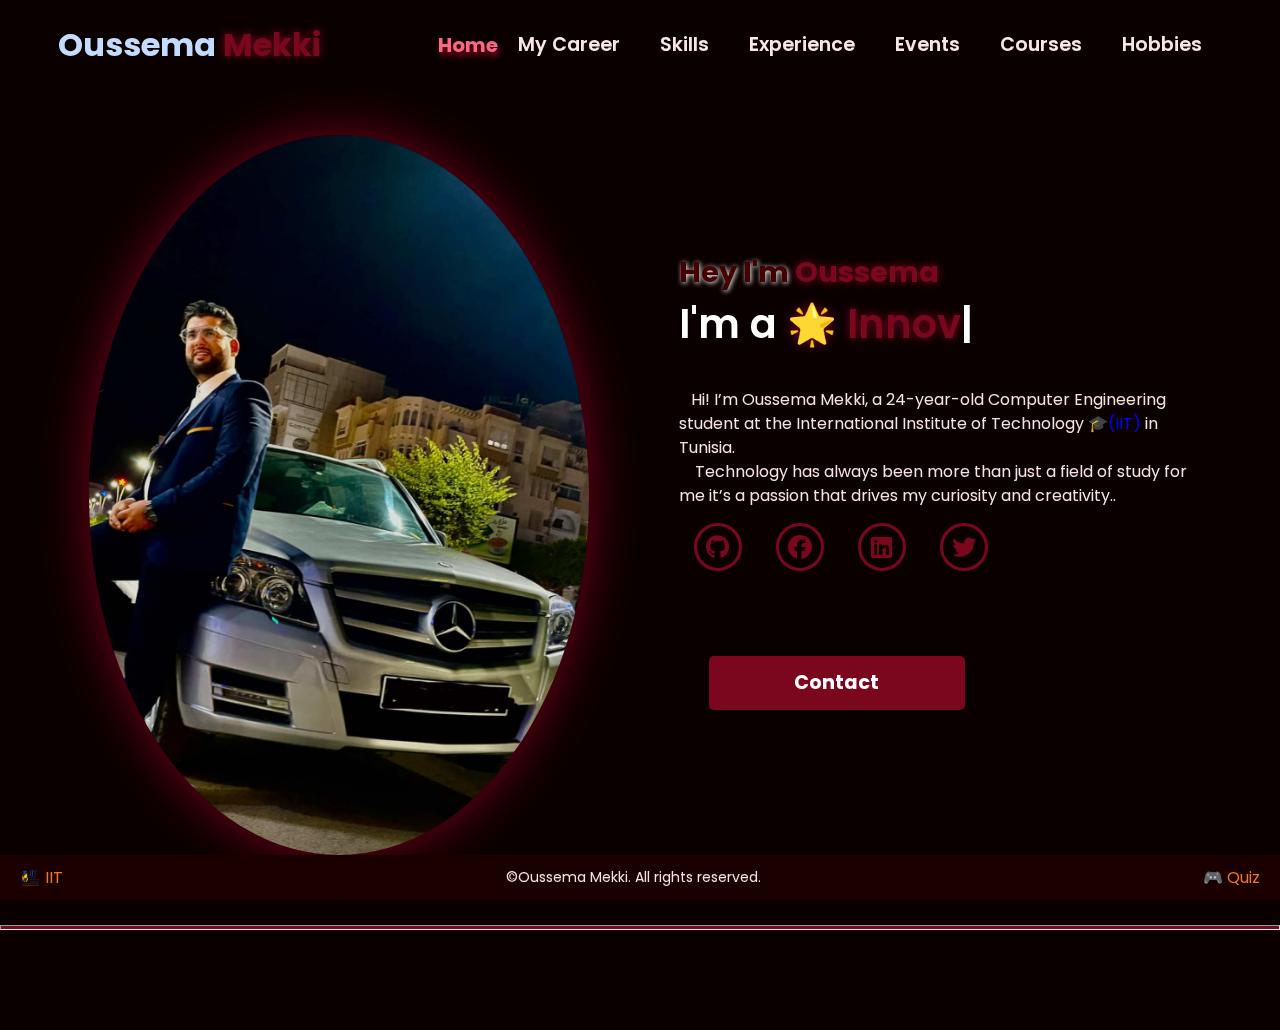
<file: web p/index.html>
<!DOCTYPE html>
<html lang="en">
<head>
    <meta charset="UTF-8">
    <meta name="viewport" content="width=device-width, initial-scale=1.0">
    <link rel="stylesheet" href="https://cdnjs.cloudflare.com/ajax/libs/font-awesome/6.5.1/css/all.min.css">
    <link rel="stylesheet" href="https://unpkg.com/aos@next/dist/aos.css" />
    <link rel="stylesheet" href="css/style.css">
    <title>Oussema Portfolio-Home</title>
</head>
<body>
    <!-- Header Section -->
    <header>
        <nav>
            <div class="nav-container">
                <div class="logo" data-aos="zoom-in" data-aos-duration="1500">
                    Oussema <span>Mekki</span>
                </div>
                <div class="links">
                    <div class="link" data-aos="fade-up" data-aos-duration="1500" data-aos-delay="200">
                        <span style="color: #f86882; cursor: default; text-shadow: 2px 5px 5px #7b071e; font-weight: bold;font-size: 20px; ">Home</span>
                    </div>
                    <div class="link" data-aos="fade-up" data-aos-duration="1500" data-aos-delay="200"><a href="pages/career.html">My Career</a></div>
                    <div class="link" data-aos="fade-up" data-aos-duration="1500" data-aos-delay="300"><a href="pages/skills.html">Skills</a></div>
                    <div class="link" data-aos="fade-up" data-aos-duration="1500" data-aos-delay="400"><a href="pages/experience.html">Experience</a></div>
                    <div class="link" data-aos="fade-up" data-aos-duration="1500" data-aos-delay="500"><a href="pages/events.html">Events</a></div>
                    <div class="link" data-aos="fade-up" data-aos-duration="1500" data-aos-delay="600"><a href="pages/courses.html">Courses</a></div>
                    <div class="link" data-aos="fade-up" data-aos-duration="1500" data-aos-delay="700"><a href="pages/hobbies.html">Hobbies</a></div>
                </div>
                <i class="fa-solid fa-bars hamburg" onclick="hamburg()"></i>
            </div>
            <div class="dropdown">
                <div class="links">
                    <a href="index.html">Home</a>
                    <a href="pages/career.html">My Career</a>
                    <a href="pages/skills.html">Skills</a>
                    <a href="pages/experience.html">Experience</a>
                    <a href="pages/events.html">Events</a>
                    <a href="pages/courses.html">Courses</a>
                    <a href="pages/hobbies.html">Hobbies</a>
                    <i class="fa-solid fa-xmark cancel" onclick="cancel()"></i>
                </div>
            </div>
        </nav>
    </header>

    <!-- Main Content Section -->
    <section>
        <div class="main-container">
            <div class="image" data-aos="zoom-out" data-aos-duration="2000">
                <img src="images/me.jpg" >
            </div>
            <div class="content">
                <h1 data-aos="fade-left" data-aos-duration="1500" data-aos-delay="700">Hey I'm <span>Oussema</span></h1>
                <div class="typewriter" data-aos="fade-right" data-aos-duration="1500" data-aos-delay="900">I'm a <span class="typewriter-text"></span><label for="">|</label></div>
                <p data-aos="flip-down" data-aos-duration="1500" data-aos-delay="1100"><br>&nbsp;&nbsp;&nbsp;Hi! I’m Oussema Mekki, a 24-year-old Computer Engineering student at the International Institute of Technology  <a href="pages/iit.html" style="text-decoration: none; color:blue;">🎓(IIT)</a> in Tunisia.
                     <br>&nbsp;&nbsp;&nbsp; Technology has always been more than just a field of study for me it’s a passion that drives my curiosity and creativity..</p>
                <div class="social-links">
                    <a href="https://github.com/mekkioussema" data-aos="fade-up" data-aos-duration="1500" data-aos-delay="1300"><i class="fa-brands fa-github"></i></a>
                    <a href="https://www.facebook.com/oussema.mekki.391" data-aos="fade-up" data-aos-duration="1500" data-aos-delay="1400"><i class="fa-brands fa-facebook"></i></a>
                    <a href="https://www.linkedin.com/in/oussema-elmekki-35086311a/" data-aos="fade-up" data-aos-duration="1500" data-aos-delay="1500"><i class="fa-brands fa-linkedin"></i></a>
                    <a href="https://x.com/i/flow/login?redirect_after_login=%2Fmekkioussama4" data-aos="fade-up" data-aos-duration="1500" data-aos-delay="1600"><i class="fa-brands fa-twitter"></i></a>
                </div>
                <div class="btn" data-aos="zoom-in" data-aos-duration="1500" data-aos-delay="1800">
                 <br><br>   <a href="pages/contact.html"> <button>Contact</button></a>
                </div>
            </div>
        </div>
    </section>
    <br>
    <hr class="colored-line" id="line">
    <!-- Footer Section -->
    <footer>
        <div class="footer-left">
            <a href="pages/iit.html">
                <img src="images/iit.png" alt="IIT Icon" class="footer-icon">
                IIT
            </a>
        </div>
    
        <p>©Oussema Mekki. All rights reserved.</p>
    
        <div class="footer-right">
            <a href="pages/quiz.html">🎮 Quiz </a>
        </div>
    </footer>
    
    
    

    <script src="https://unpkg.com/aos@next/dist/aos.js"></script>
    <script>
      AOS.init({offset:0});
    </script>
    <script src="js/script.js"></script>
</body>
</html>
</file>
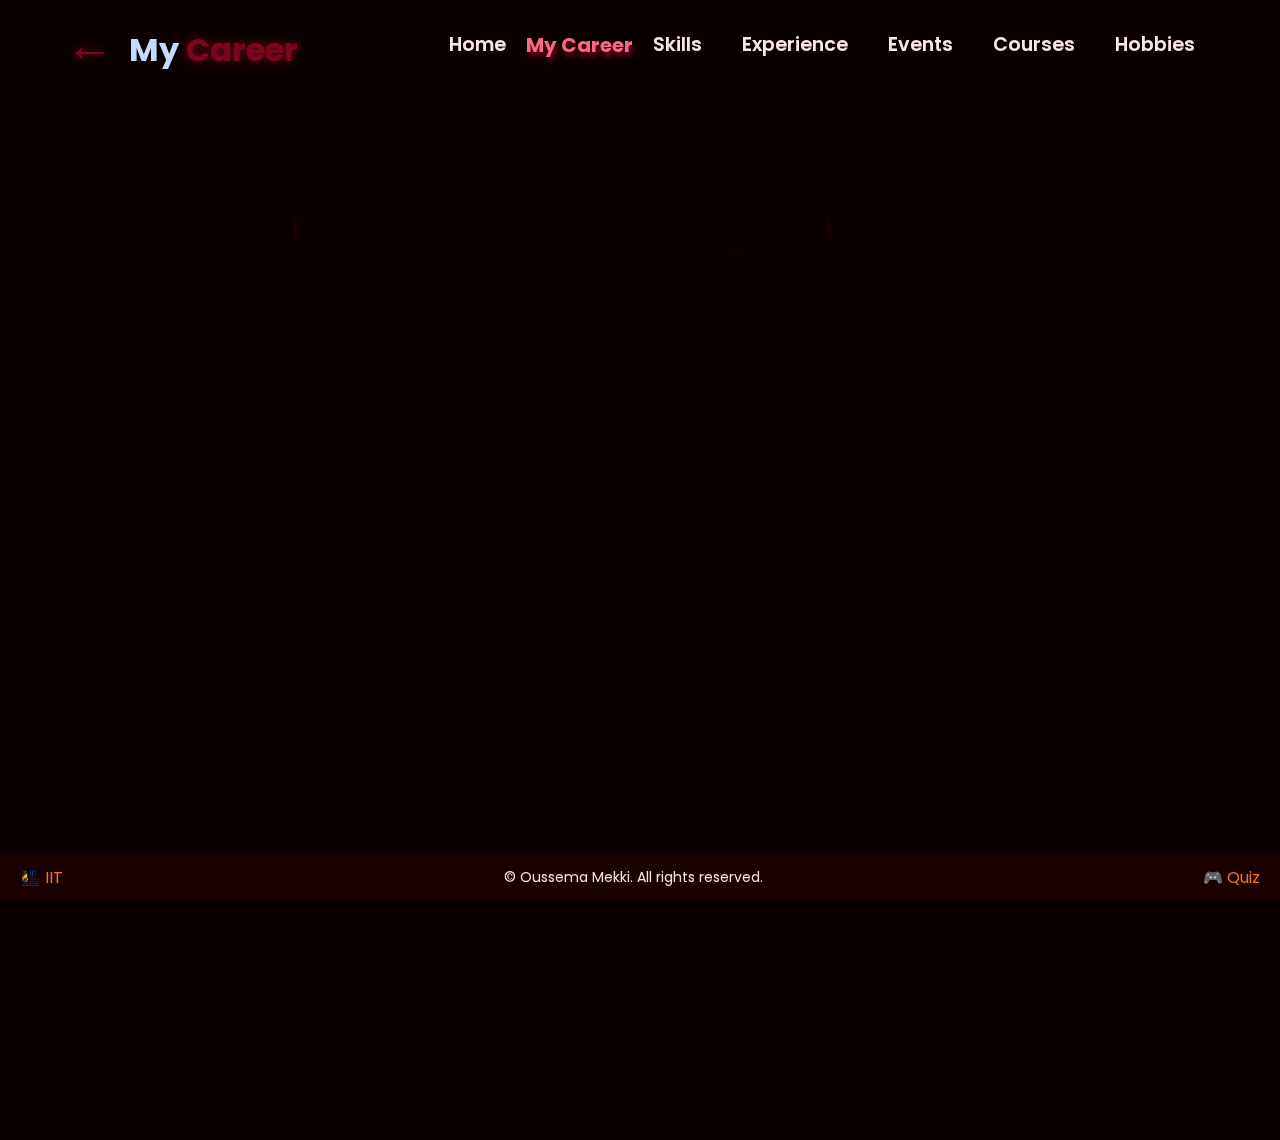
<file: web p/pages/career.html>
<!DOCTYPE html>
<html lang="en">
<head>
    <meta charset="UTF-8">
    <meta name="viewport" content="width=device-width, initial-scale=1.0">
    <link rel="stylesheet" href="https://cdnjs.cloudflare.com/ajax/libs/font-awesome/6.5.1/css/all.min.css">
    <link rel="stylesheet" href="https://unpkg.com/aos@next/dist/aos.css" />
    <link rel="stylesheet" href="../css/style.css">
    <title>Oussema Portfolio-Career</title>
</head>
<body>
    
    <!-- Header Section -->
    <header>
        <nav>
            <div class="nav-container">
                <div class="logo" data-aos="zoom-in" data-aos-duration="1500">
                    <a href="../index.html" style="text-decoration: none; color: inherit;">
                        <span style="font-size: 3rem; margin-right: 8px;">←</span>
                    </a>
                    My <span>Career</span>
                </div>
                <div class="links">
                    <div class="link" data-aos="fade-up" data-aos-duration="1500" data-aos-delay="100"><a href="../index.html">Home</a></div>
                    <div class="link" data-aos="fade-up" data-aos-duration="1500" data-aos-delay="200">
                        <span style="color: #f86882; cursor: default; text-shadow: 2px 5px 5px #7b071e; font-weight: bold;font-size: 20px;">My Career</span>
                    </div>
                    <div class="link" data-aos="fade-up" data-aos-duration="1500" data-aos-delay="300"><a href="../pages/skills.html">Skills</a></div>
                    <div class="link" data-aos="fade-up" data-aos-duration="1500" data-aos-delay="400"><a href="../pages/experience.html">Experience</a></div>
                    <div class="link" data-aos="fade-up" data-aos-duration="1500" data-aos-delay="500"><a href="../pages/events.html">Events</a></div>
                    <div class="link" data-aos="fade-up" data-aos-duration="1500" data-aos-delay="600"><a href="../pages/courses.html">Courses</a></div>
                    <div class="link" data-aos="fade-up" data-aos-duration="1500" data-aos-delay="700"><a href="../pages/hobbies.html">Hobbies</a></div>
                </div>
                <i class="fa-solid fa-bars hamburg" onclick="hamburg()"></i>
            </div>
            <div class="dropdown">
                <div class="links">
                    <a href="../index.html">Home</a>
                    <a href="../pages/career.html">My Career</a>
                    <a href="../pages/skills.html">Skills</a>
                    <a href="../pages/experience.html">Experience</a>
                    <a href="../pages/events.html">Events</a>
                    <a href="../pages/courses.html">Courses</a>
                    <a href="../pages/hobbies.html">Hobbies</a>
                    <i class="fa-solid fa-xmark cancel" onclick="cancel()"></i>
                </div>
            </div>
        </nav>
    </header>

    <!-- Timeline Section -->
     <BR><BR>
    <section class="timeline">
        <div class="timeline-row">
            <div class="timeline-column">
                <h2 class="title">Education<span class="animate" style="--i:1;"></span></h2>
                <div class="timeline-box">
                    <div class="timeline-content">
                        <div class="content">
                            <div class="year"><i class="fa-solid fa-calendar"></i> 2020 - 2021</div>
                            <h3>High School Degree</h3>
                            <p>I obtained my baccalaureate in Experimental Sciences from Lycée 15 Novembre 1955, with honors.</p>
                        </div>
                    </div>
                    <div class="timeline-content">
                        <div class="content">
                            <div class="year"><i class="fa-solid fa-calendar"></i> 2023 - 2024</div>
                            <h3>Bachelor Degree</h3>
                            <p>I earned my Bachelor's degree in Computer Science from the Higher Institute of Computer Science and Multimedia (ISIMS), where I gained in-depth knowledge of various computer science fields such as data structures, algorithms, and web development.</p>
                        </div>
                    </div>
                    <div class="timeline-content">
                        <div class="content">
                            <div class="year"><i class="fa-solid fa-calendar"></i> 2024...</div>
                            <h3> Computer Science Engineer</h3>
                            <p>I am currently studying Computer Engineering at IIT...</p>
                        </div>
                    </div>
                    <span class="animate" style="--i:1;"></span>
                </div>
            </div>
            <div class="timeline-column">
                <h2 class="title">Diplome<span class="animate" style="--i:1;"></span></h2>
                <div class="timeline-box">
                    <div class="timeline-content">
                        <div class="content">
                        <a href="https://www.ecoles.com.tn/etablissements/secondaire/lycee-15-novembre-1955"> <img src="../images/image.png" class="resized-image"> </a>   
                        </div>
                    </div>
                    <div class="timeline-content">
                        <div class="content">
                           <a href="https://isimsf.rnu.tn/"> <img src="../images/licence.png" class="resized-image">    </a>
                           </div>
                    </div>
                    <div class="timeline-content">
                        <div class="content">
                            
                             <a href="https://iit.tn/"> <img src="../images/iit dip.png" class="resized-image">    </a>   
                         </div>
                    </div>
                    <span class="animate" style="--i:1;"></span>
                </div>
            </div>
        </div>
    </section>

    <!-- Footer Section -->
    <footer>
        <div class="footer-left">
            <a href="../pages/iit.html">
                <img src="../images/iit.png" alt="IIT Icon" class="footer-icon">
                IIT
            </a>
        </div>
        <p>© Oussema Mekki. All rights reserved.</p>
        <div class="footer-right">
            <a href="../pages/quiz.html">🎮 Quiz</a>
        </div>
    </footer>

    <!-- Scripts -->
    <script src="https://unpkg.com/aos@next/dist/aos.js"></script>
    <script>
        AOS.init({ offset: 0 });
    </script>
    <script src="../js/script.js"></script>
</body>
</html>
</file>
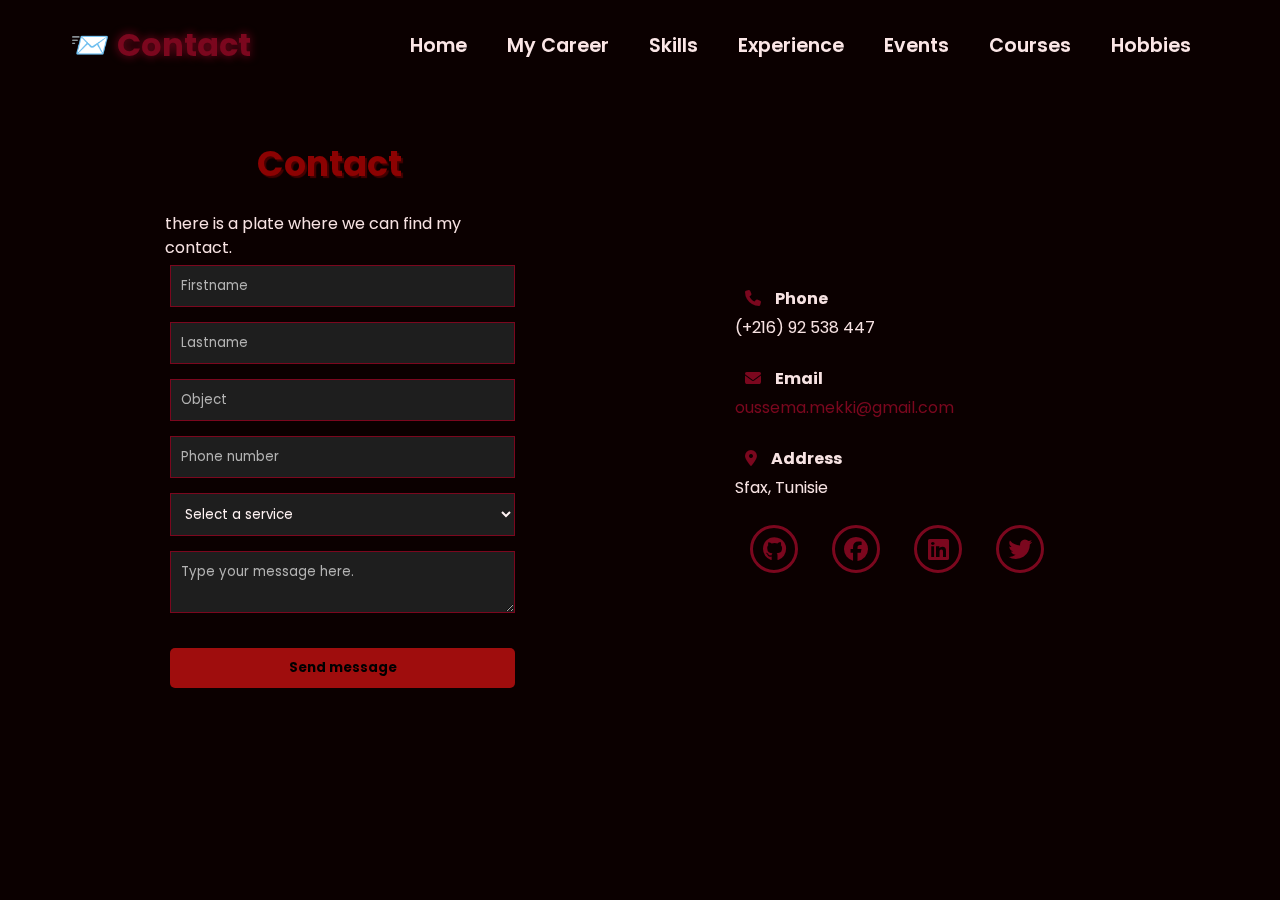
<file: web p/pages/contact.html>
<!DOCTYPE html>
<html lang="en">
<head>
    <meta charset="UTF-8">
    <meta name="viewport" content="width=device-width, initial-scale=1.0">
    <link rel="stylesheet" href="https://cdnjs.cloudflare.com/ajax/libs/font-awesome/6.5.1/css/all.min.css">
    <link rel="stylesheet" href="https://unpkg.com/aos@next/dist/aos.css" />
    <link rel="stylesheet" href="../css/style.css">
    <title>Oussema Portfolio-Contact</title>
</head>
<body>
    
    <!-- Header Section -->
    <header>
        <nav>
            <div class="nav-container">
                <div class="logo" data-aos="zoom-in" data-aos-duration="1500">
                   
                    📨 <span>Contact</span>
                </div>
                <div class="links">
                    <div class="link" data-aos="fade-up" data-aos-duration="1500" data-aos-delay="100"><a href="../index.html">Home</a></div>
                    <div class="link" data-aos="fade-up" data-aos-duration="1500" data-aos-delay="300"><a href="../pages/career.html">My Career</a></div>
                    <div class="link" data-aos="fade-up" data-aos-duration="1500" data-aos-delay="400"><a href="../pages/skills.html">Skills</a></div>
                    <div class="link" data-aos="fade-up" data-aos-duration="1500" data-aos-delay="500"><a href="../pages/experience.html">Experience</a></div>
                    <div class="link" data-aos="fade-up" data-aos-duration="1500" data-aos-delay="600"><a href="../pages/events.html">Events</a></div>
                    <div class="link" data-aos="fade-up" data-aos-duration="1500" data-aos-delay="700"><a href="../pages/courses.html">Courses</a></div>
                    <div class="link" data-aos="fade-up" data-aos-duration="1500" data-aos-delay="700"><a href="../pages/hobbies.html">Hobbies</a></div>
                </div>
                <i class="fa-solid fa-bars hamburg" onclick="hamburg()"></i>
            </div>
            <div class="dropdown">
                <div class="links">
                    <a href="../index.html">Home</a>
                    <a href="../pages/career.html">My Career</a>
                    <a href="../pages/skills.html">Skills</a>
                    <a href="../pages/experience.html">Experience</a>
                    <a href="../pages/events.html">Events</a>
                    <a href="../pages/courses.html">Courses</a>
                    <a href="../pages/hobbies.html">Hobbies</a>
                    <i class="fa-solid fa-xmark cancel" onclick="cancel()"></i>
                </div>
            </div>
        </nav>
    </header>
 <!-- main Section -->

 <div class="contact-container" data-aos="fade-up" data-aos-duration="1000" data-aos-delay="900">
    <div class="form-section">
        <h1>&emsp;&emsp;Contact </h1>
        <p>there is a plate where we can find my contact.</p>
            <form>
            <input type="text" placeholder="Firstname" required>
            <input type="text" placeholder="Lastname" required>
            <input type="email" placeholder="Object" required>
            <input type="tel" placeholder="Phone number" required>
            <select required>
                <option value="" disabled selected>Select a service</option>
                <option value="service1">Web</option>
                <option value="service2">Mobile</option>
                <option value="service2">Iot</option>
                <option value="service2">Programation</option>
            </select>
            <textarea placeholder="Type your message here." required></textarea>
            <button type="submit">Send message</button>
        </form>
     </div>
     <div class="info-section">
        <div class="info">
            <p>
                <i class="fa-solid fa-phone" style="color: #7b071e;"></i> <strong>Phone</strong><br>(+216) 92 538 447
            </p>
        </div>
        <div class="info">
            <p>
                <i class="fa-solid fa-envelope" style="color: #7b071e;"></i> <strong>Email</strong><br><a href="mailto:oussema.mekki@gmail.com" style="color: #7b071e;">oussema.mekki@gmail.com</a>
            </p>
        </div>
        <div class="info">
            <p>
                <i class="fa-solid fa-map-marker-alt" style="color: #7b071e;"></i> <strong>Address</strong><br>Sfax, Tunisie
            </p>
        </div>
        <div class="social-links">
            <a href="https://github.com/mekkioussema" ><i class="fa-brands fa-github"></i></a>
            <a href="https://www.facebook.com/oussema.mekki.391" ><i class="fa-brands fa-facebook"></i></a>
            <a href="https://www.linkedin.com/in/oussema-elmekki-35086311a/" ><i class="fa-brands fa-linkedin"></i></a>
            <a href="https://x.com/i/flow/login?redirect_after_login=%2Fmekkioussama4"><i class="fa-brands fa-twitter"></i></a>
        </div>
    </div>
    

 

    <!-- Scripts -->
    <script src="https://unpkg.com/aos@next/dist/aos.js"></script>
    <script>
        AOS.init({ offset: 0 });
    </script>
    <script src="../js/script.js"></script>
</body>
</html>
</file>
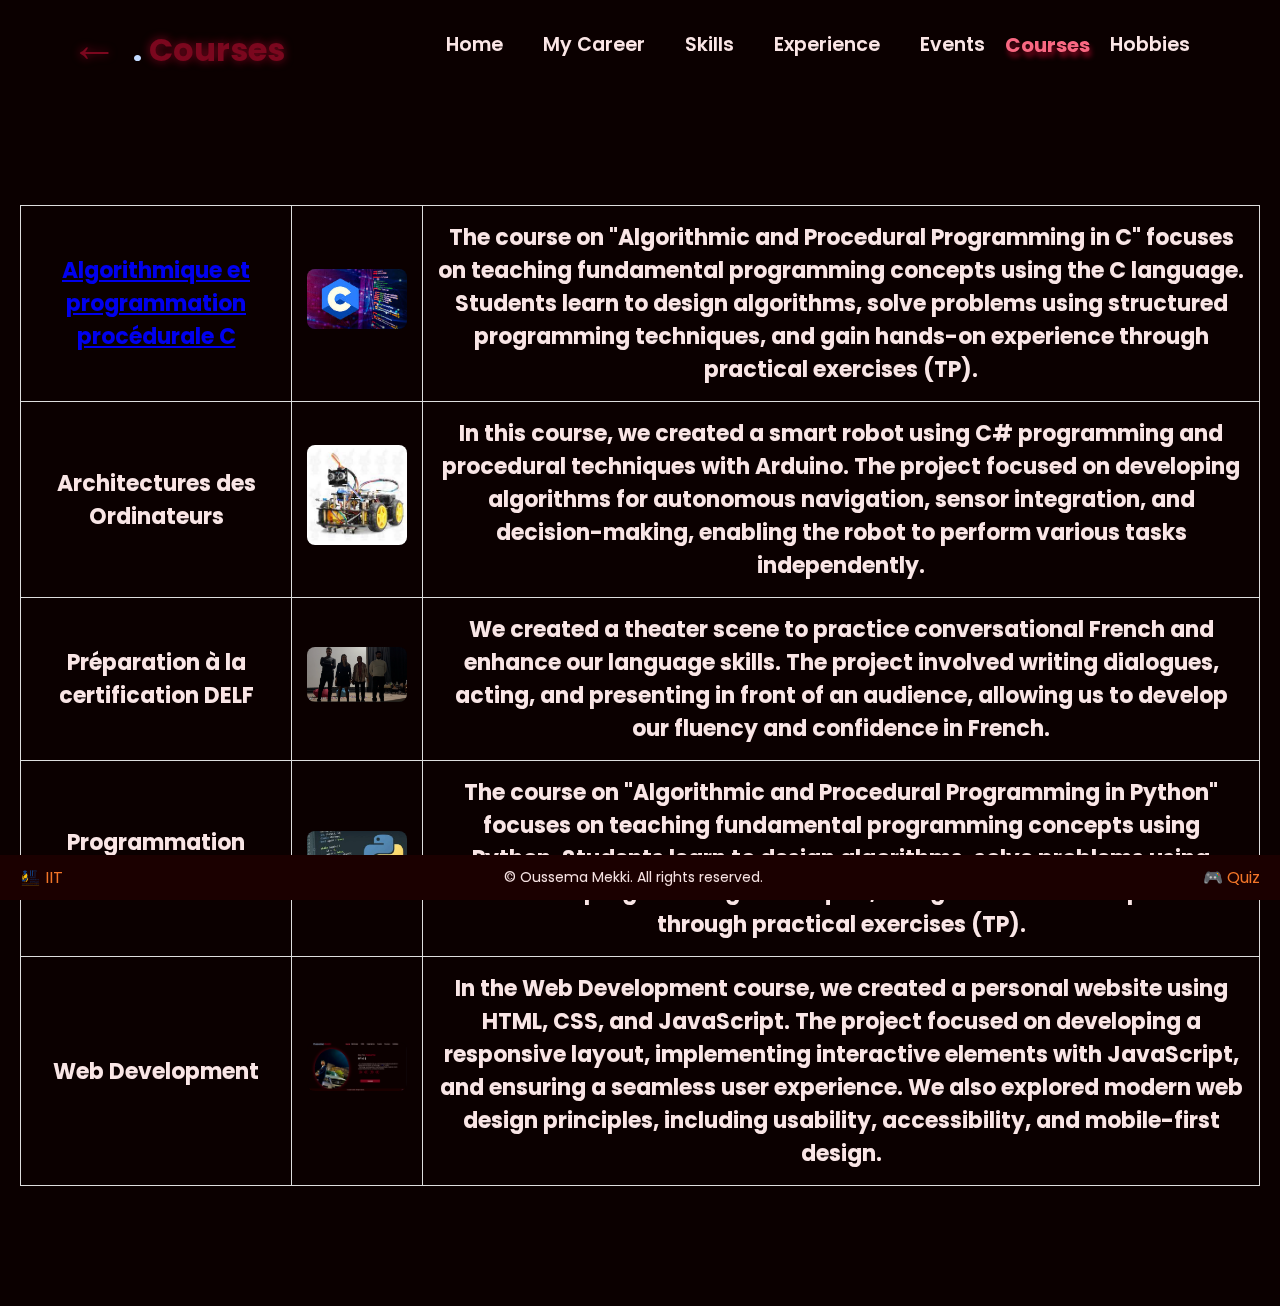
<file: web p/pages/courses.html>
<!DOCTYPE html>
<html lang="en">
<head>
    <meta charset="UTF-8">
    <meta name="viewport" content="width=device-width, initial-scale=1.0">
    <link rel="stylesheet" href="https://cdnjs.cloudflare.com/ajax/libs/font-awesome/6.5.1/css/all.min.css">
    <link rel="stylesheet" href="https://unpkg.com/aos@next/dist/aos.css" />
    <link rel="stylesheet" href="../css/style.css">
    <title>Oussema Portfolio-Courses</title>
</head>
<body>
    
    <!-- Header Section -->
    <header>
        <nav>
            <div class="nav-container">
                <div class="logo" data-aos="zoom-in" data-aos-duration="1500">
                    <a href="../index.html" style="text-decoration: none; color: inherit;">
                        <span style="font-size: 3rem; margin-right: 8px;">←</span>
                    </a>
                    . <span>Courses</span>
                </div>
                <div class="links">
                    <div class="link" data-aos="fade-up" data-aos-duration="1500" data-aos-delay="100"><a href="../index.html">Home</a></div>
                    <div class="link" data-aos="fade-up" data-aos-duration="1500" data-aos-delay="300"><a href="../pages/career.html">My Career</a></div>
                    <div class="link" data-aos="fade-up" data-aos-duration="1500" data-aos-delay="400"><a href="../pages/skills.html">Skills</a></div>
                    <div class="link" data-aos="fade-up" data-aos-duration="1500" data-aos-delay="500"><a href="../pages/experience.html">Experience</a></div>
                    <div class="link" data-aos="fade-up" data-aos-duration="1500" data-aos-delay="600"><a href="../pages/events.html">Events</a></div>

                    <div class="link" data-aos="fade-up" data-aos-duration="1500" data-aos-delay="200">
                        <span style="color: #f86882; cursor: default; text-shadow: 2px 5px 5px #7b071e; font-weight: bold;font-size: 20px;">Courses</span>
                    </div>
                    <div class="link" data-aos="fade-up" data-aos-duration="1500" data-aos-delay="700"><a href="../pages/hobbies.html">Hobbies</a></div>
                </div>
                <i class="fa-solid fa-bars hamburg" onclick="hamburg()"></i>
            </div>
            <div class="dropdown">
                <div class="links">
                    <a href="../index.html">Home</a>
                    <a href="../pages/career.html">My Career</a>
                    <a href="../pages/skills.html">Skills</a>
                    <a href="../pages/experience.html">Experience</a>
                    <a href="../pages/events.html">Events</a>
                    <a href="../pages/courses.html">Courses</a>
                    <a href="../pages/hobbies.html">Hobbies</a>
                    <i class="fa-solid fa-xmark cancel" onclick="cancel()"></i>
                </div>
            </div>
        </nav>
    </header>
    
    <!-- Main Section -->
    <main data-aos="fade-up">
        <div class="courses-section">
            <br><br><br>
            <table class="courses-table">
                <tbody>
                    <tr>
                        <td><a href="C:\Users\MSI\Desktop\proc" target="_blank">Algorithmique et programmation procédurale C</a></td>
                        <td><img src="../images/c.jpg" alt="Mathematics" class="course-image"></td>
                        <td>The course on "Algorithmic and Procedural Programming in C" focuses on teaching fundamental programming concepts using the C language. Students learn to design algorithms, solve problems using structured programming techniques, and gain hands-on experience through practical exercises (TP).</td>
                    </tr>
                    
                    <tr>
                        <td>Architectures des Ordinateurs</td>
                        <td><img src="../images/robot.jpg" alt="Computer Science" class="course-image"></td>
                        <td>In this course, we created a smart robot using C# programming and procedural techniques with Arduino. The project focused on developing algorithms for autonomous navigation, sensor integration, and decision-making, enabling the robot to perform various tasks independently.</td>
                    </tr>
                    
                    <tr>
                        <td>Préparation à la certification DELF</td>
                        <td><img src="../images/fr.png" alt="Physics" class="course-image"></td>
                        <td>We created a theater scene to practice conversational French and enhance our language skills. The project involved writing dialogues, acting, and presenting in front of an audience, allowing us to develop our fluency and confidence in French.</td>
                    </tr>
                    
                    <tr>
                        <td>Programmation Python</td>
                        <td><img src="../images/python.jpg" alt="AI" class="course-image"></td>
                        <td>The course on "Algorithmic and Procedural Programming in Python" focuses on teaching fundamental programming concepts using Python. Students learn to design algorithms, solve problems using structured programming techniques, and gain hands-on experience through practical exercises (TP).</td>
                    </tr>
                    
                    <tr>
                        <td>Web Development</td>
                        <td><img src="../images/web.png" alt="Web Development" class="course-image"></td>
                        <td>In the Web Development course, we created a personal website using HTML, CSS, and JavaScript. The project focused on developing a responsive layout, implementing interactive elements with JavaScript, and ensuring a seamless user experience. We also explored modern web design principles, including usability, accessibility, and mobile-first design.</td>
                    </tr>
                </tbody>
            </table>
        </div>
    </main>

    <!-- Footer Section -->
    <footer>
        <div class="footer-left">
            <a href="../pages/iit.html">
                <img src="../images/iit.png" alt="IIT Icon" class="footer-icon">
                IIT
            </a>
        </div>
        <p>© Oussema Mekki. All rights reserved.</p>
        <div class="footer-right">
            <a href="../pages/quiz.html">🎮 Quiz</a>
        </div>
    </footer>

    <!-- Scripts -->
    <script src="https://unpkg.com/aos@next/dist/aos.js"></script>
    <script>
        AOS.init({
            duration: 1200,
            offset: 100,
        });
    </script>
    <script src="../js/script.js"></script>
</body>
</html>
</file>
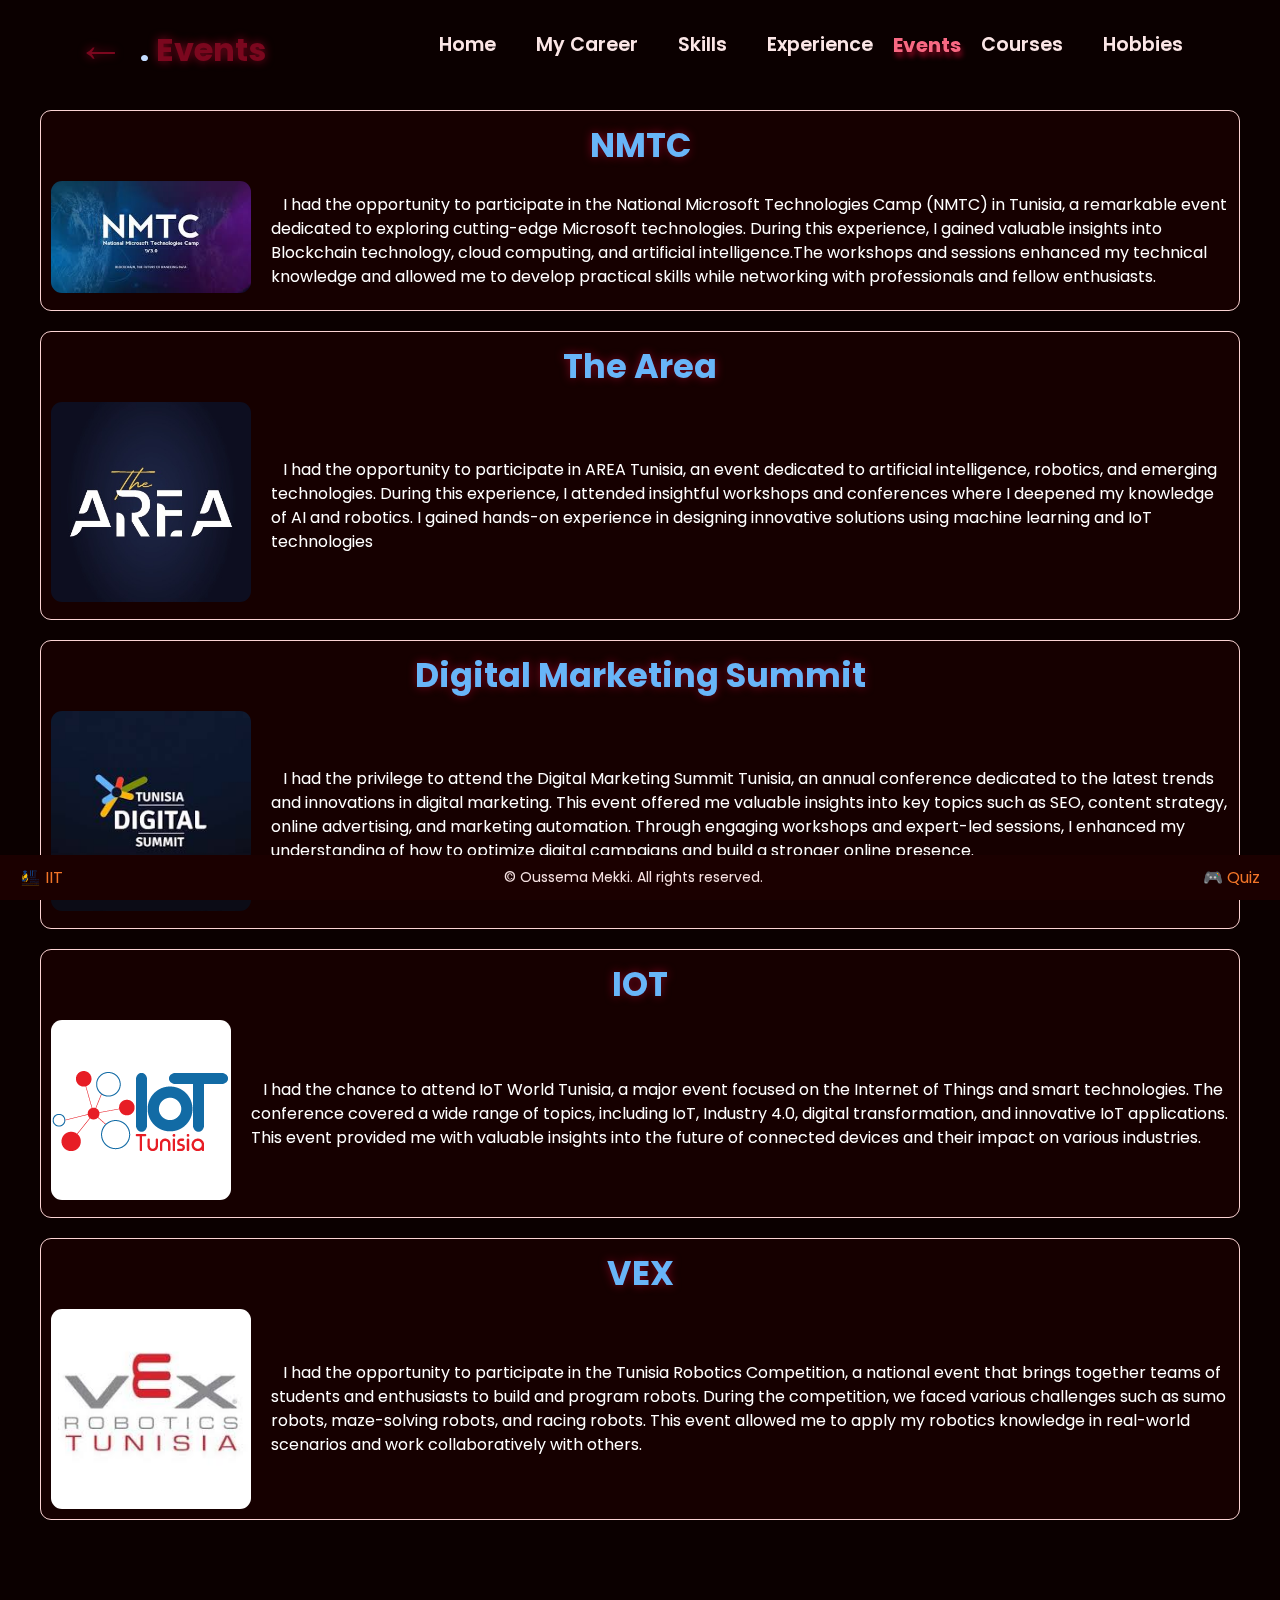
<file: web p/pages/events.html>
<!DOCTYPE html>
<html lang="en">
<head>
    <meta charset="UTF-8">
    <meta name="viewport" content="width=device-width, initial-scale=1.0">
    <link rel="stylesheet" href="https://cdnjs.cloudflare.com/ajax/libs/font-awesome/6.5.1/css/all.min.css">
    <link rel="stylesheet" href="https://unpkg.com/aos@next/dist/aos.css" />
    <link rel="stylesheet" href="../css/style.css">
    <title>Oussema Portfolio - Events</title>
</head>
<body>

    <!-- Header Section -->
    <header>
        <nav>
            <div class="nav-container">
                <div class="logo" data-aos="zoom-in" data-aos-duration="1500">
                    <a href="../index.html" style="text-decoration: none; color: inherit;">
                        <span style="font-size: 3rem; margin-right: 8px;">←</span>
                    </a>
                    . <span>Events</span>
                </div>
                <div class="links">
                    <div class="link" data-aos="fade-up" data-aos-duration="1500" data-aos-delay="100"><a href="../index.html">Home</a></div>
                    <div class="link" data-aos="fade-up" data-aos-duration="1500" data-aos-delay="300"><a href="../pages/career.html">My Career</a></div>
                    <div class="link" data-aos="fade-up" data-aos-duration="1500" data-aos-delay="400"><a href="../pages/skills.html">Skills</a></div>
                    <div class="link" data-aos="fade-up" data-aos-duration="1500" data-aos-delay="500"><a href="../pages/experience.html">Experience</a></div>
                    <div class="link" data-aos="fade-up" data-aos-duration="1500" data-aos-delay="200">
                        <span style="color: #f86882; cursor: default; text-shadow: 2px 5px 5px #7b071e; font-weight: bold;font-size: 20px;">Events</span>
                    </div>
                    <div class="link" data-aos="fade-up" data-aos-duration="1500" data-aos-delay="600"><a href="../pages/courses.html">Courses</a></div>
                    <div class="link" data-aos="fade-up" data-aos-duration="1500" data-aos-delay="700"><a href="../pages/hobbies.html">Hobbies</a></div>
                </div>
                <i class="fa-solid fa-bars hamburg" onclick="hamburg()"></i>
            </div>
            <div class="dropdown">
                <div class="links">
                    <a href="../index.html">Home</a>
                    <a href="../pages/career.html">My Career</a>
                    <a href="../pages/skills.html">Skills</a>
                    <a href="../pages/experience.html">Experience</a>
                    <a href="../pages/events.html">Events</a>
                    <a href="../pages/courses.html">Courses</a>
                    <a href="../pages/hobbies.html">Hobbies</a>
                    <i class="fa-solid fa-xmark cancel" onclick="cancel()"></i>
                </div>
            </div>
        </nav>
    </header>

    <!-- Main Section -->
    <main>
        <div class="event">
            <h2 class="event-title">NMTC</h2>
            <div class="event-content">
                <a href="https://www.facebook.com/NMTC.TUNISIA/" target="_blank">
                    <img src="../images/nmtc.jpg" alt="Event 1 Photo" class="event-image">
                </a>
                <p class="event-comments">&nbsp;&nbsp;&nbsp;I had the opportunity to participate in the National Microsoft Technologies Camp (NMTC) in Tunisia, a remarkable event dedicated to exploring cutting-edge Microsoft technologies. During this experience, I gained valuable insights into Blockchain technology, cloud computing, and artificial intelligence.The workshops and sessions enhanced my technical knowledge and allowed me to develop practical skills while networking with professionals and fellow enthusiasts.</p>
            </div>
        </div>
        

        <div class="event">
            <h2 class="event-title">The Area</h2>
            <div class="event-content">
                <a href="https://www.facebook.com/The.Area.Tn" target="_blank">
                <img src="../images/area.jpg" alt="Event 1 Photo" class="event-image">
                </a>
                <p class="event-comments">&nbsp;&nbsp;&nbsp;I had the opportunity to participate in AREA Tunisia, an event dedicated to artificial intelligence, robotics, and emerging technologies. During this experience, I attended insightful workshops and conferences where I deepened my knowledge of AI and robotics. I gained hands-on experience in designing innovative solutions using machine learning and IoT technologies</p>
            </div>
        </div>
            
        <div class="event">
            <h2 class="event-title">Digital Marketing Summit</h2>
            <div class="event-content">
                <a href="https://www.tdsconference.tn/" target="_blank">
                <img src="../images/summit.jpg" alt="Event 1 Photo" class="event-image">
                </a>
                <p class="event-comments">&nbsp;&nbsp;&nbsp;I had the privilege to attend the Digital Marketing Summit Tunisia, an annual conference dedicated to the latest trends and innovations in digital marketing. This event offered me valuable insights into key topics such as SEO, content strategy, online advertising, and marketing automation. Through engaging workshops and expert-led sessions, I enhanced my understanding of how to optimize digital campaigns and build a stronger online presence. </p>
            </div>
        </div>
        <div class="event">
            <h2 class="event-title">IOT</h2>
            <div class="event-content">
                <a href="https://www.facebook.com/IoT.Tunisia/" target="_blank">
                <img src="../images/iot.png" alt="Event 1 Photo" class="event-image">
             </a>
                <p class="event-comments">&nbsp;&nbsp;&nbsp;I had the chance to attend IoT World Tunisia, a major event focused on the Internet of Things and smart technologies. The conference covered a wide range of topics, including IoT, Industry 4.0, digital transformation, and innovative IoT applications. This event provided me with valuable insights into the future of connected devices and their impact on various industries.</p>
            </div>
        </div>
        <div class="event">
            <h2 class="event-title">VEX</h2>
            <div class="event-content">
                <img src="../images/vex.jpg" alt="Event 1 Photo" class="event-image">
                <p class="event-comments">&nbsp;&nbsp;&nbsp;I had the opportunity to participate in the Tunisia Robotics Competition, a national event that brings together teams of students and enthusiasts to build and program robots. During the competition, we faced various challenges such as sumo robots, maze-solving robots, and racing robots. This event allowed me to apply my robotics knowledge in real-world scenarios and work collaboratively with others.</p>
            </div>
        </div>
            
        </section>
    </main>

    <!-- Footer Section -->
    <footer>
        <div class="footer-left">
            <a href="../pages/iit.html">
                <img src="../images/iit.png" alt="IIT Icon" class="footer-icon">
                IIT
            </a>
        </div>
        <p>© Oussema Mekki. All rights reserved.</p>
        <div class="footer-right">
            <a href="../pages/quiz.html">🎮 Quiz</a>
        </div>
    </footer>

    <!-- Scripts -->
    <script src="https://unpkg.com/aos@next/dist/aos.js"></script>
    <script>
        AOS.init({ offset: 0 });
    </script>
    <script src="../js/script.js"></script>
</body>
</html>
</file>
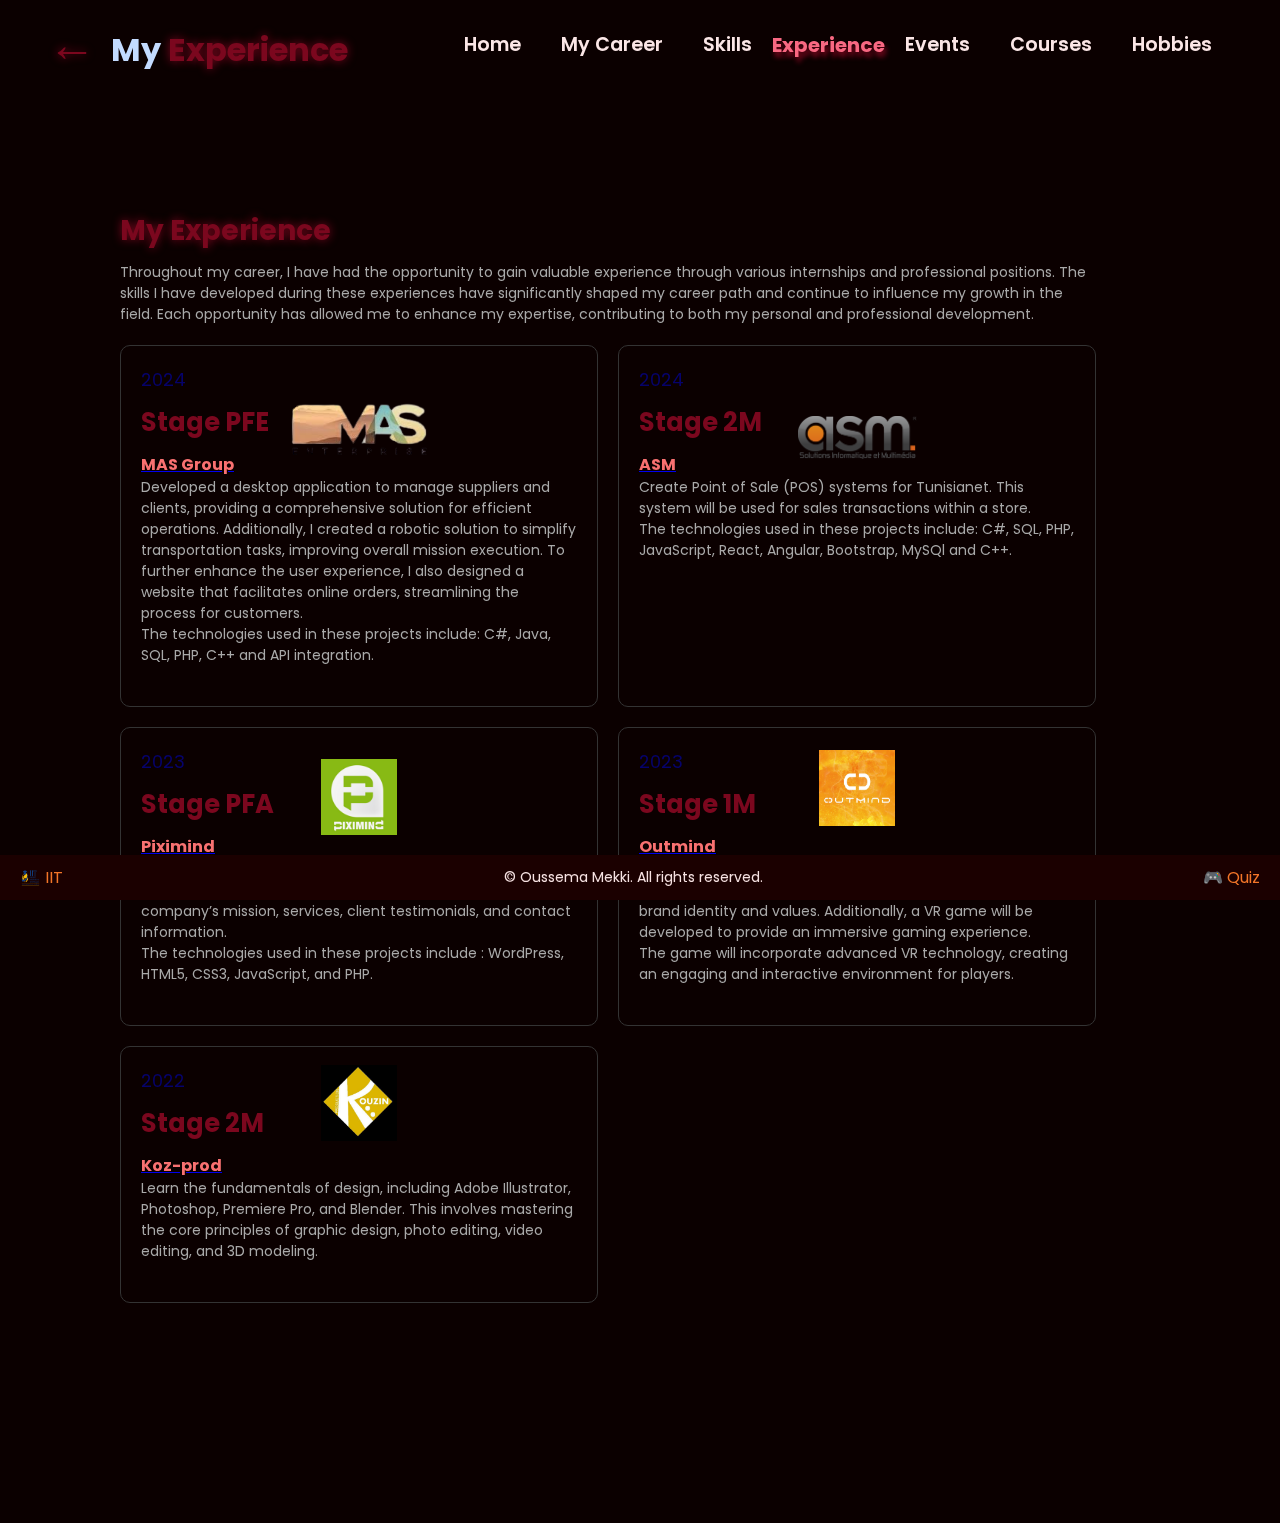
<file: web p/pages/experience.html>
<!DOCTYPE html>
<html lang="en">
<head>
    <meta charset="UTF-8">
    <meta name="viewport" content="width=device-width, initial-scale=1.0">
    <link rel="stylesheet" href="https://cdnjs.cloudflare.com/ajax/libs/font-awesome/6.5.1/css/all.min.css">
    <link rel="stylesheet" href="https://unpkg.com/aos@next/dist/aos.css" />
    <link rel="stylesheet" href="../css/style.css">
    <title>Oussema Portfolio-Experience</title>
</head>
<body>
    
    <!-- Header Section -->
    <header>
        <nav>
            <div class="nav-container">
                <div class="logo" data-aos="zoom-in" data-aos-duration="1500">
                    <a href="../index.html" style="text-decoration: none; color: inherit;">
                        <span style="font-size: 3rem; margin-right: 8px;">←</span>
                    </a>
                    My <span>Experience</span>
                </div>
                <div class="links">
                    <div class="link" data-aos="fade-up" data-aos-duration="1500" data-aos-delay="100"><a href="../index.html">Home</a></div>
                    <div class="link" data-aos="fade-up" data-aos-duration="1500" data-aos-delay="300"><a href="../pages/career.html">My Career</a></div>
                    <div class="link" data-aos="fade-up" data-aos-duration="1500" data-aos-delay="400"><a href="../pages/skills.html">Skills</a></div>

                    <div class="link" data-aos="fade-up" data-aos-duration="1500" data-aos-delay="200">
                        <span style="color: #f86882; cursor: default; text-shadow: 2px 5px 5px #7b071e; font-weight: bold;font-size: 20px;">Experience</span>
                    </div>
                    <div class="link" data-aos="fade-up" data-aos-duration="1500" data-aos-delay="500"><a href="../pages/events.html">Events</a></div>
                    <div class="link" data-aos="fade-up" data-aos-duration="1500" data-aos-delay="600"><a href="../pages/courses.html">Courses</a></div>
                    <div class="link" data-aos="fade-up" data-aos-duration="1500" data-aos-delay="700"><a href="../pages/hobbies.html">Hobbies</a></div>
                </div>
                <i class="fa-solid fa-bars hamburg" onclick="hamburg()"></i>
            </div>
            <div class="dropdown">
                <div class="links">
                    <a href="../index.html">Home</a>
                    <a href="../pages/career.html">My Career</a>
                    <a href="../pages/skills.html">Skills</a>
                    <a href="../pages/experience.html">Experience</a>
                    <a href="../pages/events.html">Events</a>
                    <a href="../pages/courses.html">Courses</a>
                    <a href="../pages/hobbies.html">Hobbies</a>
                    <i class="fa-solid fa-xmark cancel" onclick="cancel()"></i>
                </div>
            </div>
        </nav>
    </header>
 <!-- main Section -->


 <div class="container">
    <div class="main-content">
        <h2>My Experience</h2>
        <p>Throughout my career, I have had the opportunity to gain valuable experience through various internships and professional positions. The skills I have developed during these experiences have significantly shaped my career path and continue to influence my growth in the field. Each opportunity has allowed me to enhance my expertise, contributing to both my personal and professional development.</p>
        <div class="education-cards">
            <div class="card card-1">
                <span class="year">2024</span>
                <h3>Stage PFE </h3> <a href="https://www.mas-groupe.com/"><h4>MAS Group</h4> </a>
                <p>Developed a desktop application to manage suppliers and clients, providing a comprehensive solution for efficient operations. Additionally, I created a robotic solution to simplify transportation tasks, improving overall mission execution. To further enhance the user experience, I also designed a website that facilitates online orders, streamlining the process for customers.
                   <br> The technologies used in these projects include: C#, Java, SQL, PHP, C++ and API integration.</p>
            </div>
            <div class="card card-2">
                <span class="year">2024</span>
                <h3>Stage 2M</h3><a href="https://asm-tunisie.com/"><h4>ASM </h4></a>
                <p>Create Point of Sale (POS) systems for Tunisianet. This system will be used for sales transactions within a store.<br>The technologies used in these projects include: C#, SQL, PHP, JavaScript, React, Angular, Bootstrap, MySQl and C++.</p>
            </div>
            <div class="card card-3">
                <span class="year">2023</span>
                <h3>Stage PFA</h3><a href="https://piximind.com/fr"><h4>Piximind </h4></a>
                <p>Create a website for Digit Security to showcase their company and services. The website will highlight the company’s mission, services, client testimonials, and contact information.
                    <br>The technologies used in these projects include : WordPress, HTML5, CSS3, JavaScript, and PHP.
                </p>
            </div>
            <div class="card card-4">
                <span class="year">2023</span>
                <h3>Stage 1M </h3><a href="https://www.facebook.com/outmindvr/"><h4>Outmind </h4></a>
                <p>Create a logo and develop a VR game. The project involves designing a unique and impactful logo that represents the brand identity and values. Additionally, a VR game will be developed to provide an immersive gaming experience.
                    <br> The game will incorporate advanced VR technology, creating an engaging and interactive environment for players.</p>
            </div>
            <div class="card card-5">
                <span class="year">2022</span>
                    <h3>Stage 2M </h3><a href="https://www.codeur.com/-koz-prod"><h4>Koz-prod </h4></a>
                   <p> Learn the fundamentals of design, including Adobe Illustrator, Photoshop, Premiere Pro, and Blender. This involves mastering the core principles of graphic design, photo editing, video editing, and 3D modeling. 
                </p>
            </div>
        </div>
    </div>
</div>


    <!-- Footer Section -->
    <footer>
        <div class="footer-left">
            <a href="../pages/iit.html">
                <img src="../images/iit.png" alt="IIT Icon" class="footer-icon">
                IIT
            </a>
        </div>
        <p>© Oussema Mekki. All rights reserved.</p>
        <div class="footer-right">
            <a href="../pages/quiz.html">🎮 Quiz</a>
        </div>
    </footer>

    <!-- Scripts -->
    <script src="https://unpkg.com/aos@next/dist/aos.js"></script>
    <script>
        AOS.init({ offset: 0 });
    </script>
    <script src="../js/script.js"></script>
</body>
</html>
</file>
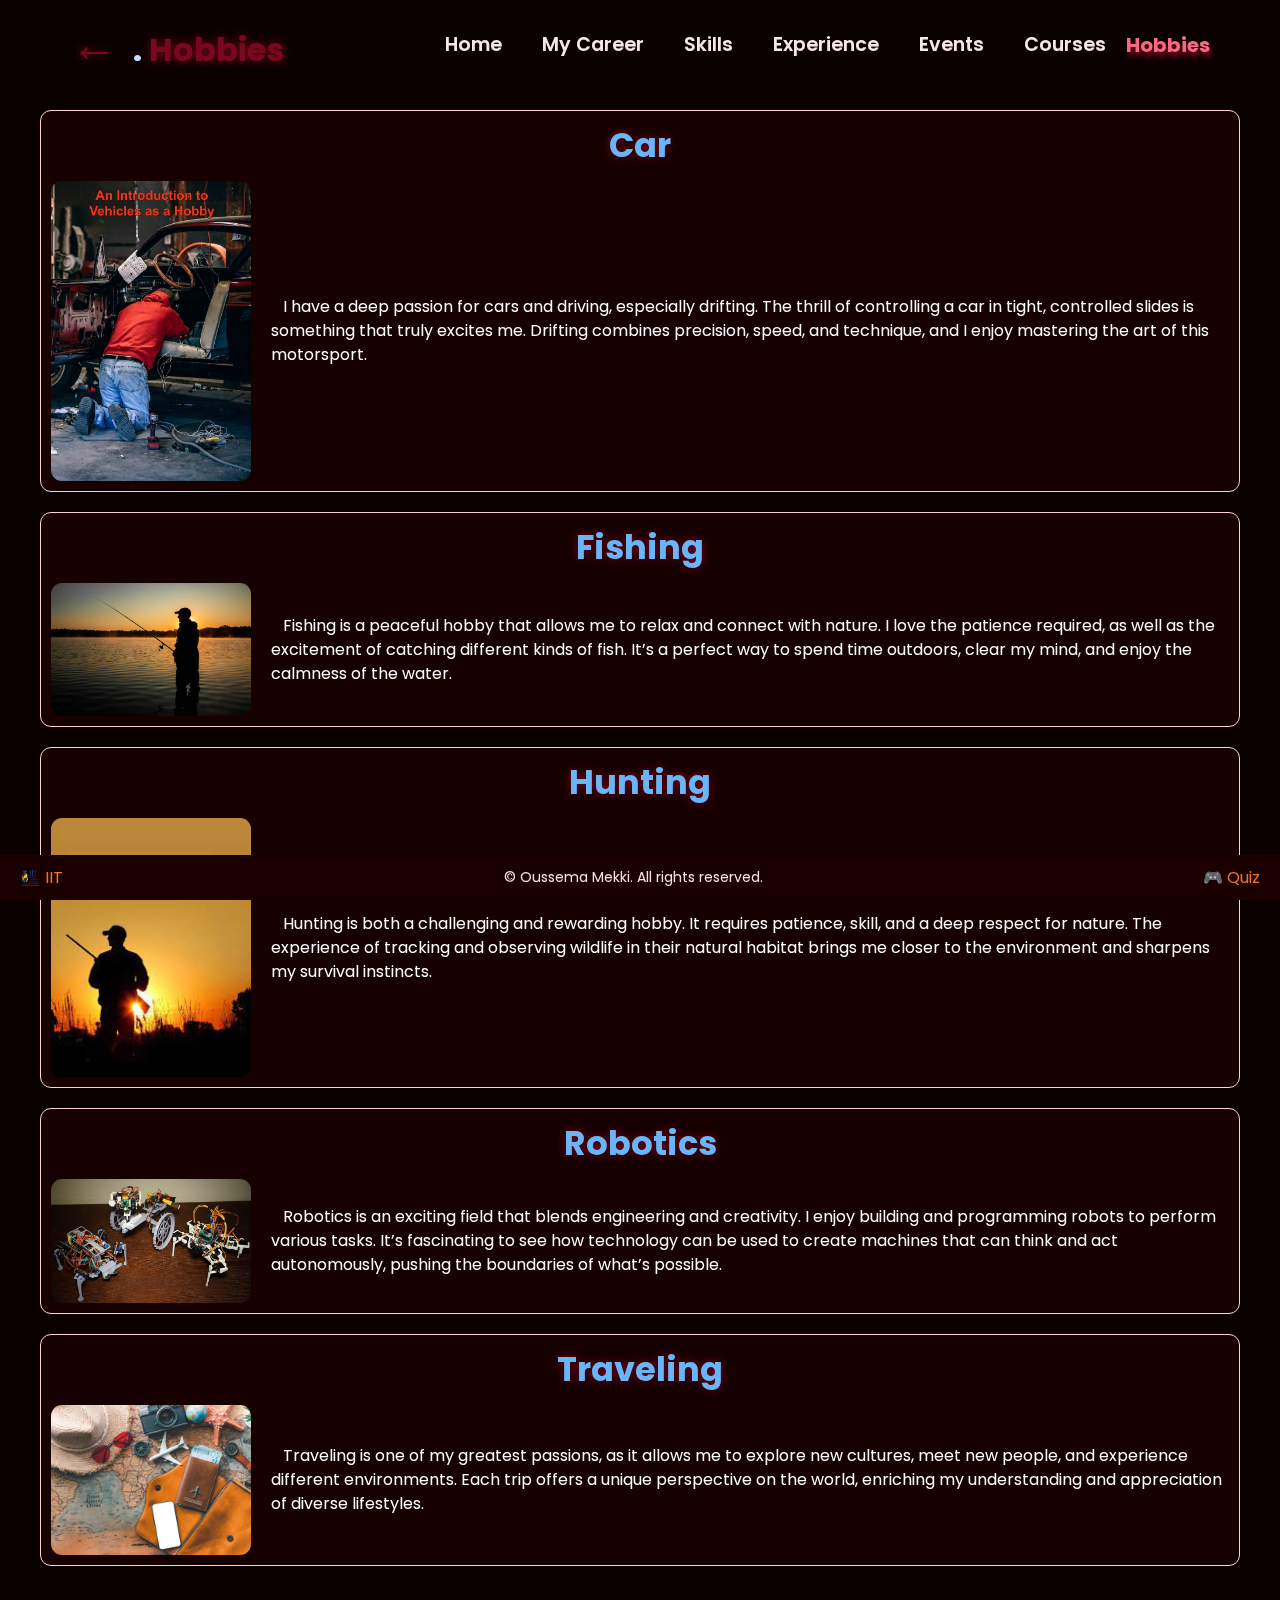
<file: web p/pages/hobbies.html>
<!DOCTYPE html>
<html lang="en">
<head>
    <meta charset="UTF-8">
    <meta name="viewport" content="width=device-width, initial-scale=1.0">
    <link rel="stylesheet" href="https://cdnjs.cloudflare.com/ajax/libs/font-awesome/6.5.1/css/all.min.css">
    <link rel="stylesheet" href="https://unpkg.com/aos@next/dist/aos.css" />
    <link rel="stylesheet" href="../css/style.css">
    <title>Oussema Portfolio-Hobbies</title>
</head>
<body>
    
    <!-- Header Section -->
    <header>
        <nav>
            <div class="nav-container">
                <div class="logo" data-aos="zoom-in" data-aos-duration="1500">
                    <a href="../index.html" style="text-decoration: none; color: inherit;">
                        <span style="font-size: 3rem; margin-right: 8px;">←</span>
                    </a>
                    . <span>Hobbies</span>
                </div>
                <div class="links">
                    <div class="link" data-aos="fade-up" data-aos-duration="1500" data-aos-delay="100"><a href="../index.html">Home</a></div>
                    <div class="link" data-aos="fade-up" data-aos-duration="1500" data-aos-delay="300"><a href="../pages/career.html">My Career</a></div>
                    <div class="link" data-aos="fade-up" data-aos-duration="1500" data-aos-delay="400"><a href="../pages/skills.html">Skills</a></div>
                    <div class="link" data-aos="fade-up" data-aos-duration="1500" data-aos-delay="500"><a href="../pages/experience.html">Experience</a></div>
                    <div class="link" data-aos="fade-up" data-aos-duration="1500" data-aos-delay="600"><a href="../pages/events.html">Events</a></div>
                    <div class="link" data-aos="fade-up" data-aos-duration="1500" data-aos-delay="700"><a href="../pages/courses.html">Courses</a></div>

                    <div class="link" data-aos="fade-up" data-aos-duration="1500" data-aos-delay="200">
                        <span style="color: #f86882; cursor: default; text-shadow: 2px 5px 5px #7b071e; font-weight: bold;font-size: 20px;">Hobbies</span>
                    </div>
                </div>
                <i class="fa-solid fa-bars hamburg" onclick="hamburg()"></i>
            </div>
            <div class="dropdown">
                <div class="links">
                    <a href="../index.html">Home</a>
                    <a href="../pages/career.html">My Career</a>
                    <a href="../pages/skills.html">Skills</a>
                    <a href="../pages/experience.html">Experience</a>
                    <a href="../pages/events.html">Events</a>
                    <a href="../pages/courses.html">Courses</a>
                    <a href="../pages/hobbies.html">Hobbies</a>
                    <i class="fa-solid fa-xmark cancel" onclick="cancel()"></i>
                </div>
            </div>
        </nav>
    </header>
 <!-- main Section -->

 <main>
    <div class="event">
        <h2 class="event-title">Car</h2>
        <div class="event-content">
           
                <img src="../images/car.jpg" alt="Event 1 Photo" class="event-image">
            
            <p class="event-comments">&nbsp;&nbsp;&nbsp;I have a deep passion for cars and driving, especially drifting. The thrill of controlling a car in tight, controlled slides is something that truly excites me.
                Drifting combines precision, speed, and technique, and I enjoy mastering the art of this motorsport.</p>
        </div>
    </div>
    

    <div class="event">
        <h2 class="event-title">Fishing</h2>
        <div class="event-content">
           
            <img src="../images/male-fisherman-dawn-lake-catches-fishing-rod-fishing-hobby-vacation.jpg" alt="Event 1 Photo" class="event-image">
            
            <p class="event-comments">&nbsp;&nbsp;&nbsp;Fishing is a peaceful hobby that allows me to relax and connect with nature. I love the patience required, as well as the excitement of catching different kinds of fish.
                It’s a perfect way to spend time outdoors, clear my mind, and enjoy the calmness of the water.</p>
        </div>
    </div>
        
    <div class="event">
        <h2 class="event-title">Hunting</h2>
        <div class="event-content">
           
            <img src="../images/haunting.jpg" alt="Event 1 Photo" class="event-image">
          
            <p class="event-comments">&nbsp;&nbsp;&nbsp;Hunting is both a challenging and rewarding hobby. It requires patience, skill, and a deep respect for nature.
                The experience of tracking and observing wildlife in their natural habitat brings me closer to the environment and sharpens my survival instincts. </p>
        </div>
    </div>
    <div class="event">
        <h2 class="event-title">Robotics</h2>
        <div class="event-content">
            <img src="../images/r.jpg" alt="Event 1 Photo" class="event-image">
         
            <p class="event-comments">&nbsp;&nbsp;&nbsp;Robotics is an exciting field that blends engineering and creativity. I enjoy building and programming robots to perform various tasks.
                It’s fascinating to see how technology can be used to create machines that can think and act autonomously, pushing the boundaries of what’s possible.</p>
        </div>
    </div>
    <div class="event">
        <h2 class="event-title">Traveling</h2>
        <div class="event-content">
            <img src="../images/travel.jpg" alt="Event 1 Photo" class="event-image">
            <p class="event-comments">&nbsp;&nbsp;&nbsp;Traveling is one of my greatest passions, as it allows me to explore new cultures, meet new people, and experience different environments.
                Each trip offers a unique perspective on the world, enriching my understanding and appreciation of diverse lifestyles.</p>
        </div>
    </div>
        
    </section>
</main>





    <!-- Footer Section -->
    <footer>
        <div class="footer-left">
            <a href="../pages/iit.html">
                <img src="../images/iit.png" alt="IIT Icon" class="footer-icon">
                IIT
            </a>
        </div>
        <p>© Oussema Mekki. All rights reserved.</p>
        <div class="footer-right">
            <a href="../pages/quiz.html">🎮 Quiz</a>
        </div>
    </footer>

    <!-- Scripts -->
    <script src="https://unpkg.com/aos@next/dist/aos.js"></script>
    <script>
        AOS.init({ offset: 0 });
    </script>
    <script src="../js/script.js"></script>
</body>
</html>
</file>
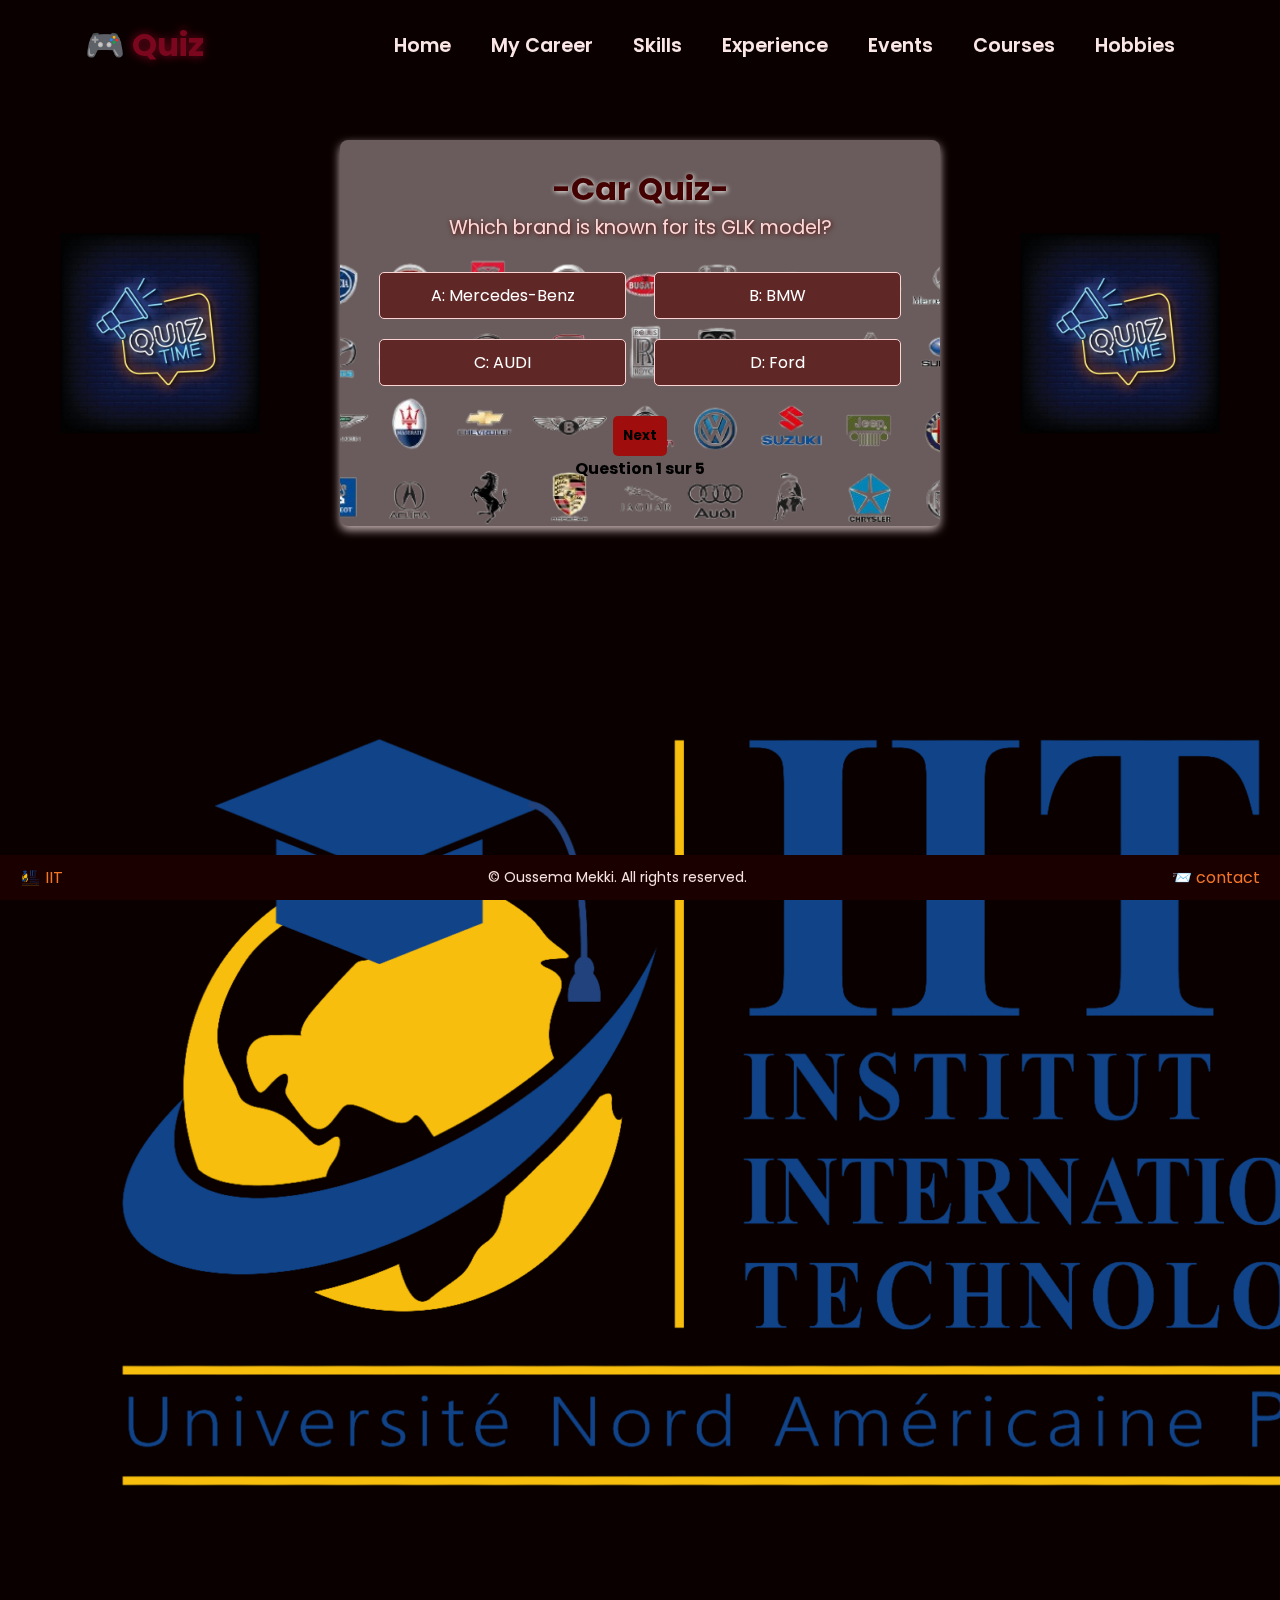
<file: web p/pages/quiz.html>
<!DOCTYPE html>
<html lang="en">
<head>
    <meta charset="UTF-8">
    <meta name="viewport" content="width=device-width, initial-scale=1.0">
    <link rel="stylesheet" href="https://cdnjs.cloudflare.com/ajax/libs/font-awesome/6.5.1/css/all.min.css">
    <link rel="stylesheet" href="https://unpkg.com/aos@next/dist/aos.css" />
    <link rel="stylesheet" href="../css/style.css">
    <title>Oussema Portfolio-Quiz</title>
</head>
<body>
    
    <!-- Header Section -->
    <header>
        <nav>
            <div class="nav-container">
                <div class="logo" data-aos="zoom-in" data-aos-duration="1500">
                   
                    🎮 <span>Quiz</span>
                </div>
                <div class="links">
                    <div class="link" data-aos="fade-up" data-aos-duration="1500" data-aos-delay="100"><a href="../index.html">Home</a></div>
                    <div class="link" data-aos="fade-up" data-aos-duration="1500" data-aos-delay="300"><a href="../pages/career.html">My Career</a></div>
                    <div class="link" data-aos="fade-up" data-aos-duration="1500" data-aos-delay="400"><a href="../pages/skills.html">Skills</a></div>
                    <div class="link" data-aos="fade-up" data-aos-duration="1500" data-aos-delay="500"><a href="../pages/experience.html">Experience</a></div>
                    <div class="link" data-aos="fade-up" data-aos-duration="1500" data-aos-delay="600"><a href="../pages/events.html">Events</a></div>
                    <div class="link" data-aos="fade-up" data-aos-duration="1500" data-aos-delay="700"><a href="../pages/courses.html">Courses</a></div>
                    <div class="link" data-aos="fade-up" data-aos-duration="1500" data-aos-delay="700"><a href="../pages/hobbies.html">Hobbies</a></div>
                </div>
                <i class="fa-solid fa-bars hamburg" onclick="hamburg()"></i>
            </div>
            <div class="dropdown">
                <div class="links">
                    <a href="../index.html">Home</a>
                    <a href="../pages/career.html">My Career</a>
                    <a href="../pages/skills.html">Skills</a>
                    <a href="../pages/experience.html">Experience</a>
                    <a href="../pages/events.html">Events</a>
                    <a href="../pages/courses.html">Courses</a>
                    <a href="../pages/hobbies.html">Hobbies</a>
                    <i class="fa-solid fa-xmark cancel" onclick="cancel()"></i>
                </div>
            </div>
        </nav>
    </header>
    <!-- main -->
 
 <br><br>
 <div class="image-container">
    <img src="../images/quiz.jpg" alt="Left Image" class="side-image left-image" >
    <div class="quiz-container">
        <h1>-Car Quiz-</h1>
        <div id="question"></div>
        <div id="answers"></div>
        <button id="validateBtn">Next</button>
        <button id="nextBtn" style="display:none;">Next</button>
        <div id="questionCounter"></div>
        <div id="results" style="display: none;"></div>
    </div>
    <img src="../images/quiz.jpg" alt="Right Image" class="side-image right-image">
</div>

    <script src="../js/script2.js"></script>
<br><br><br><br>
    <img src="../images/iit.png" alt="">

    <!-- footer -->
    <footer>
        <div class="footer-left">
            <a href="../pages/iit.html">
                <img src="../images/iit.png" alt="IIT Icon" class="footer-icon">
                IIT
            </a>
        </div>
        <p>© Oussema Mekki. All rights reserved.</p>
        <div class="footer-right">
            <a href="../pages/contact.html">📨 contact</a>
        </div>
    </footer>

    <!-- Scripts -->
    <script src="https://unpkg.com/aos@next/dist/aos.js"></script>
    <script>
        AOS.init({ offset: 0 });
    </script>
    <script src="../js/script.js"></script>
</body>
</html>
</file>
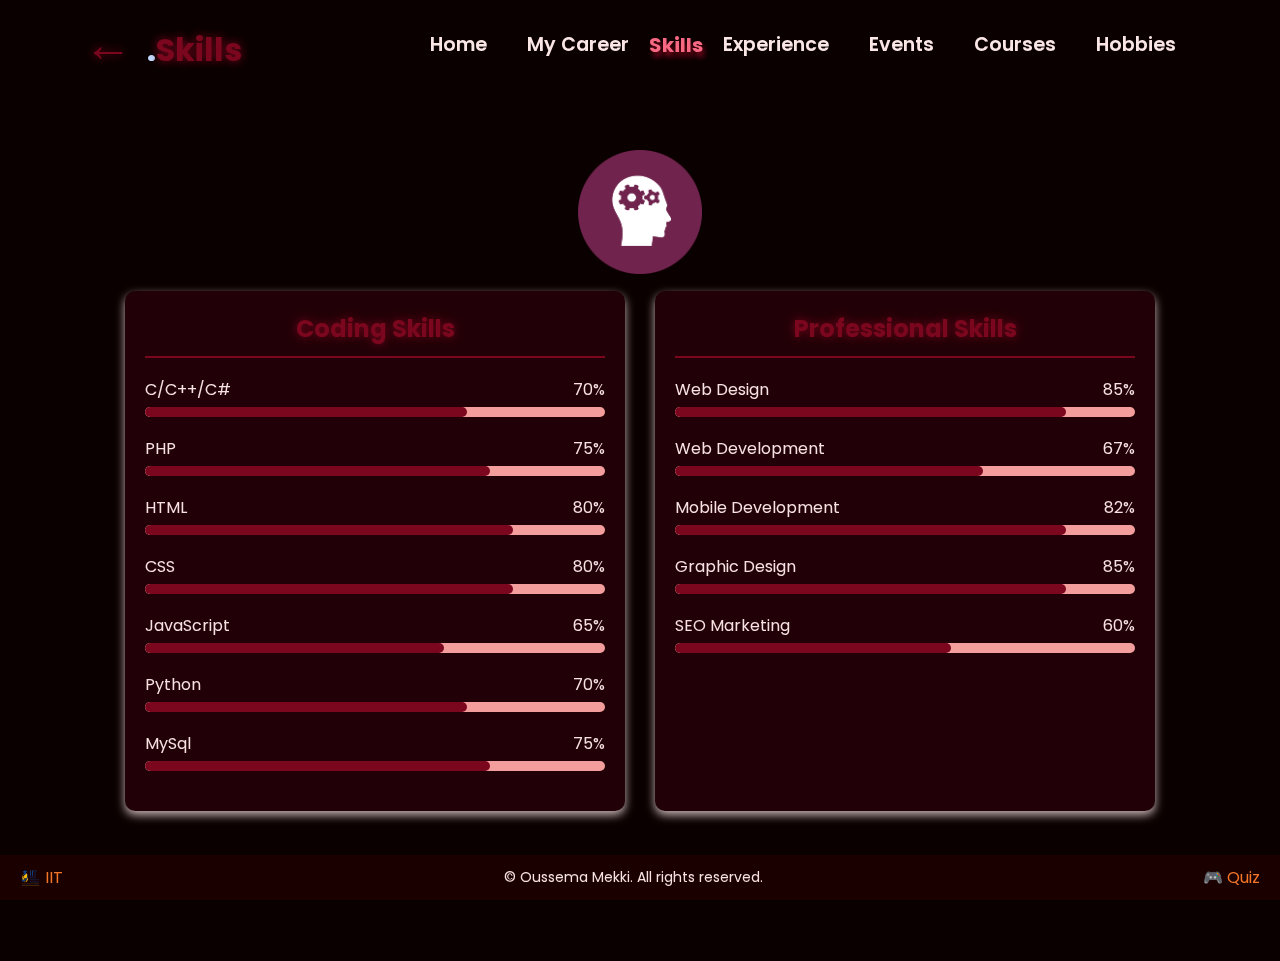
<file: web p/pages/skills.html>
<!DOCTYPE html>
<html lang="en">
<head>
    <meta charset="UTF-8">
    <meta name="viewport" content="width=device-width, initial-scale=1.0">
    <link rel="stylesheet" href="https://cdnjs.cloudflare.com/ajax/libs/font-awesome/6.5.1/css/all.min.css">
    <link rel="stylesheet" href="https://unpkg.com/aos@next/dist/aos.css" />
    <link rel="stylesheet" href="../css/style.css">
    <title>Oussema Portfolio-Skills</title>
</head>
<body>
    
    <!-- Header Section -->
    <header>
        <nav>
            <div class="nav-container">
                <div class="logo" data-aos="zoom-in" data-aos-duration="1500">
                    <a href="../index.html" style="text-decoration: none; color: inherit;">
                        <span style="font-size: 3rem; margin-right: 8px;">←</span>
                    </a>
                    .<span>Skills</span>
                </div>
                <div class="links">
                    <div class="link" data-aos="fade-up" data-aos-duration="1500" data-aos-delay="100"><a href="../index.html">Home</a></div>
                    <div class="link" data-aos="fade-up" data-aos-duration="1500" data-aos-delay="300"><a href="../pages/career.html">My Career</a></div>
                    <div class="link" data-aos="fade-up" data-aos-duration="1500" data-aos-delay="200">
                        <span style="color: #f86882; cursor: default; text-shadow: 2px 5px 5px #7b071e; font-weight: bold;font-size: 20px;">Skills</span>
                    </div>
                    <div class="link" data-aos="fade-up" data-aos-duration="1500" data-aos-delay="400"><a href="../pages/experience.html">Experience</a></div>
                    <div class="link" data-aos="fade-up" data-aos-duration="1500" data-aos-delay="500"><a href="../pages/events.html">Events</a></div>
                    <div class="link" data-aos="fade-up" data-aos-duration="1500" data-aos-delay="600"><a href="../pages/courses.html">Courses</a></div>
                    <div class="link" data-aos="fade-up" data-aos-duration="1500" data-aos-delay="700"><a href="../pages/hobbies.html">Hobbies</a></div>
                </div>
                <i class="fa-solid fa-bars hamburg" onclick="hamburg()"></i>
            </div>
            <div class="dropdown">
                <div class="links">
                    <a href="../index.html">Home</a>
                    <a href="../pages/career.html">My Career</a>
                    <a href="../pages/skills.html">Skills</a>
                    <a href="../pages/experience.html">Experience</a>
                    <a href="../pages/events.html">Events</a>
                    <a href="../pages/courses.html">Courses</a>
                    <a href="../pages/hobbies.html">Hobbies</a>
                    <i class="fa-solid fa-xmark cancel" onclick="cancel()"></i>
                </div>
            </div>
        </nav>
    </header>
 <!-- main Section -->

    <div class="skills-section">
        <img src="../images/skill.png" width="10%" style="margin: 10px;">
           <div class="skills-container">
            <div class="skills-column">
                <h2>Coding Skills</h2>
                <div class="skill">
                    <p>C/C++/C# <span>70%</span></p>
                    <div class="progress-bar">
                        <div class="progress" style="width: 70%;"></div>
                    </div>
                </div>
                <div class="skill">
                    <p>PHP <span>75%</span></p>
                    <div class="progress-bar">
                        <div class="progress" style="width: 75%;"></div>
                    </div>
                </div>
                <div class="skill">
                    <p>HTML <span>80%</span></p>
                    <div class="progress-bar">
                        <div class="progress" style="width: 80%;"></div>
                    </div>
                </div>
                <div class="skill">
                    <p>CSS <span>80%</span></p>
                    <div class="progress-bar">
                        <div class="progress" style="width: 80%;"></div>
                    </div>
                </div>
                <div class="skill">
                    <p>JavaScript <span>65%</span></p>
                    <div class="progress-bar">
                        <div class="progress" style="width: 65%;"></div>
                    </div>
                </div>
                <div class="skill">
                    <p>Python <span>70%</span></p>
                    <div class="progress-bar">
                        <div class="progress" style="width: 70%;"></div>
                    </div>
                </div>
                <div class="skill">
                    <p>MySql <span>75%</span></p>
                    <div class="progress-bar">
                        <div class="progress" style="width: 75%;"></div>
                    </div>
                </div>
            </div>
            <div class="skills-column">
                <h2>Professional Skills</h2>
                <div class="skill">
                    <p>Web Design <span>85%</span></p>
                    <div class="progress-bar">
                        <div class="progress" style="width: 85%;"></div>
                    </div>
                </div>
                <div class="skill">
                    <p>Web Development <span>67%</span></p>
                    <div class="progress-bar">
                        <div class="progress" style="width: 67%;"></div>
                    </div>
                </div>
                <div class="skill">
                    <p>Mobile Development <span>82%</span></p>
                    <div class="progress-bar">
                        <div class="progress" style="width: 85%;"></div>
                    </div>
                </div>
                <div class="skill">
                    <p>Graphic Design <span>85%</span></p>
                    <div class="progress-bar">
                        <div class="progress" style="width: 85%;"></div>
                    </div>
                </div>
                <div class="skill">
                    <p>SEO Marketing <span>60%</span></p>
                    <div class="progress-bar">
                        <div class="progress" style="width: 60%;"></div>
                    </div>
                </div>
            </div>
        </div>
    </div>







    <!-- Footer Section -->
    <footer>
        <div class="footer-left">
            <a href="../pages/iit.html">
                <img src="../images/iit.png" alt="IIT Icon" class="footer-icon">
                IIT
            </a>
        </div>
        <p>© Oussema Mekki. All rights reserved.</p>
        <div class="footer-right">
            <a href="../pages/quiz.html">🎮 Quiz</a>
        </div>
    </footer>

    <!-- Scripts -->
    <script src="https://unpkg.com/aos@next/dist/aos.js"></script>
    <script>
        AOS.init({ offset: 0 });
    </script>
    <script src="../js/script.js"></script>
</body>
</html>
</file>
<file: web p/css/style.css>
@import url('https://fonts.googleapis.com/css2?family=Poppins:wght@100;200;300;400;500;600&display=swap');
*{
    padding: 0;
    margin: 0;
    font-family: 'Poppins', sans-serif;
    box-sizing: border-box;
}


body {
    width: 100%;
    min-height: 100vh; /* S'assurer que le corps s'adapte au contenu */
    overflow-y: auto; /* Permettre le défilement vertical */
    background-color: rgb(11, 0, 0); /* Couleur de fond */
    scroll-behavior: smooth; /* Défilement fluide */


    padding-bottom: 100px;
}

footer {
   
    background-color: #1b0000; /* Couleur de fond */
    color: #619197; /* Couleur du texte */
    text-align: center; /* Centrer le texte au centre du footer */
    padding: 10px 0; /* Espacement interne */
    position: fixed; /* Fixer le footer en bas de la page */
    bottom: 0;
    width: 100%; /* Assurez-vous que le footer occupe toute la largeur */
    display: flex; /* Utilisation de flexbox pour un meilleur contrôle de la mise en page */
    justify-content: space-between; /* Distribuer l'espace entre les éléments */
    align-items: center; /* Centrer verticalement les éléments */
    padding: 10px 20px; /* Espacement interne supplémentaire */
}

footer p {
    margin: 0;
    font-size: 14px;
    text-align: center; /* Centrer le texte */
    flex: 2; /* Utilise un espace plus large que les sections gauche et droite */
}

.footer-left, .footer-right {
    display: flex;
    align-items: center;
    justify-content: center;
}

.footer-left a, .footer-right a {
    display: flex;
    align-items: center;
    color: #f37528;
    text-decoration: none;
}

.footer-icon {
    width: 20px; /* Ajustez la taille de l'icône */
    height: 20px;
    margin-right: 5px; /* Espacement entre l'icône et le texte */
}
.colored-line {
    height: 5px; /* Épaisseur de la ligne */
    background-color: red; /* Couleur par défaut */
   
    transition: background-color 0.3s ease; /* Transition douce pour changer la couleur */
}




nav{
    width: 100%;
    height: 10vh;
    position: sticky;
}
.nav-container{
    width: 100%;
    height: 100%;
    display: flex;
    justify-content: space-around;
    align-items: center;
}
.logo{
    color: rgb(195, 219, 255);
    font-size: 2rem;
    font-weight: bold;
}
.logo span{
    color: #7b071e;
    text-shadow: 0 0 10px #7b071e;
}
.hamburg,
.cancel{
    cursor: pointer;
    position: absolute;
    right: 15px;
    top: 10px;
    color: rgb(250, 222, 222);
    display: none;
    font-size: clamp(2.5rem, 0.5rem + 5vw, 3rem);
}
.nav-container .links{
    display: flex;
    background-color: rgb(11, 0, 0);
}
.nav-container .links a{
    position: relative;
    font-size: 1.2rem;
    color: rgb(251, 230, 230);
    margin: 0 20px;
    text-decoration: none;
    font-weight: 550;
    transition: 0.3s linear;
}
.nav-container .links a::before{
    position: absolute;
    content: "";
    bottom: -3px;
    left: 0;
    width: 0%;
    height: 3px;
    background-color: #7b071e;
    transition: 0.2s linear;
}
.nav-container .links a:hover::before{
    width: 100%;
}
.nav-container .links a:hover{
    color: #7b071e;
}
.dropdown{
    z-index: 100;
    position: absolute;
    top: 0;
    transform: translateY(-500px);
    width: 100%;
    height: auto;
    backdrop-filter: blur(4px) brightness(40%);
    box-shadow:  0 0 20px rgb(45, 1, 1);
    transition: 0.2s linear;
}
.dropdown .links a{
    display: flex;
    color: white;
    text-decoration: none;
    justify-content: center;
    padding: 15px 0;
    align-items: center;
    transition: 0.2s linear;
}
.dropdown .links a:hover{
    background-color: #7b071e;
}
section{
    width: 100%;
    height: 90vh;
}
.main-container{
    width: 100%;
    height: 100%;
    display: flex;
    justify-content: space-evenly;
    align-items: center;
}
.main-container .image{
    width: 500px;
    height: 80vh;
    border-radius: 50%;
    overflow: hidden;
    box-shadow: 0 0 50px #760219;
}
.main-container .image img{
    width: 100%;
}
@keyframes animate {
    0% {
        scale: 1;
    }
    25% {
        scale: 1.1; /* Effectue un léger zoom */
    }
    50% {
        scale: 1.15; /* Zoom plus modéré */
    }
   
}

.main-container .image:hover {
    animation: animate 1.5s ease-in-out infinite; /* Applique l'animation */
}

.main-container .content{
    color: white;
    width: 40%;
    min-height: 100px;
}
.content h1 {
    font-size: clamp(1rem, 1rem + 5vw, 1.8rem);
}
.content h1 span  {

    color: #7b071e;
    text-shadow: 0  0 10px #7b071e;
}
.content .typewriter{
    font-size: clamp(1rem, 1rem + 5vw, 2.5rem);
    font-weight: 600;
}
.content .typewriter-text{
    color: #7b071e;
    text-shadow: 0 0 10px #7b071e;
}
.content p{
    font-size: clamp(0.4rem , 0.2rem + 9vw, 1rem);
    margin: 10px 0;
}
.social-links i{
    display: inline-flex;
    justify-content: center;
    align-items: center;
    width: 3rem;
    height: 3rem;
    background-color: transparent;
    border: 0.2rem solid #7b071e;
    border-radius: 50%;
    color: #7b071e;
    margin: 5px 15px;
    font-size: 1.5rem;
    transition: 0.3s linear;
}
.social-links i:hover{
    scale: 1.3;
    color: black;
    background-color: #7b071e;
    filter: drop-shadow(0 0 10px #7b071e);
}
.content button{
    width: 50%;
    height: 6vh;
    margin: 30px;
    background-color: #7b071e;
    color: white;
    border: none;
    outline: none;
    font-size: 120%;
    font-weight: 700;
    border-radius: 5px;
    transition: 0.2s linear;
}
.content button:hover{
    scale: 1.1;
    color: #7b071e;
    border: 2px solid #7b071e;
    background-color: transparent;
    font-weight: 700;
    box-shadow: 0 0 40px #7b071e;
}
@media (max-width:884px) {
    nav .logo{
        position: absolute;
        top: 16px;
        left: 15px;
        font-size: 1.5rem;
    }
    .main-container {
        display: flex;
        flex-direction: column;
    }
    .nav-container .links{
        display: none;
    }
    .hamburg,
    .cancel{
        display: block;
    }
    .main-container .content{
        width: 80%;
    }
    .social-links i{
        width: 2.5rem;
        height: 2.5rem;
        font-size: 1.5rem;
    }
    .main-container .image{
        z-index: -1;
        width: 50%;
        height: 60%;
    }
}
@media (max-width:440px){
    .main-container .image{
        width: 50%;
        height: 60%;
        margin-bottom: 0px;
    }
    .main-container .content{
        width: 80%;
    }
    .main-container button{
        margin-top: 15px;
    }
}

/*career*/

.timeline {
    display: flex;
    justify-content: center;
    align-items: center;
    min-height: 100vh;
    padding: 0 9%;
}

.timeline .timeline-row {
    display: flex;
    column-gap: 64px;
    flex-wrap: wrap;
}

.timeline-row .timeline-column {
    flex: 1 1 320px;
}

.timeline-column .title {
    position: relative;
    display: inline-block;
    font-size: 28px;
    margin: 32px 0 16px 30px;
}

.timeline-column .timeline-box {
    position: relative;
    border-left: 2px solid #7b071e;
}

.timeline-box .timeline-content {
    position: relative;
    padding-left: 27px;
}

.timeline-box .timeline-content::before {
    content: '';
    position: absolute;
    top: 0;
    left: -10.5px;
    width: 20px;
    height: 20px;
    background: #7b071e;
    border-radius: 50%;
}

.timeline-content .content {
    padding: 24px;
    border: 2px solid #7b071e;
    border-radius: 8px;
    margin-bottom: 32px;
}

.timeline-content .content .year {
    font-size: 16px;
    color: #7b071e;
}

.timeline-content .content .year i {
    margin-right: 8px;
}

.timeline-content .content h3 {
    font-size: 19px;
    margin: 8px 0;
}

.timeline-content .content p {
    font-size: 16px;
}

.animate {
    position: absolute;
    top: 0;
    right: 0;
    width: 105%;
    height: 100%;
    background: #0b0000 ;
    animation: show-right 1s ease forwards;
    animation-delay: calc(.5s * var(--i));
}

h3 {
    font-size: 1.6rem;
    margin: 10px 0;
    color: #7b071e;
}
h2 {
    
    color: #7b071e;
    text-shadow: 0  0 10px #7b071e;
}


p {
    font-size: 1rem;
    color: #f7e2e2;
    line-height: 1.5;
}
.resized-image {
    width: 100%; /* L'image prendra toute la largeur du conteneur */
    max-width: 100%; /* Largeur maximale de 400px */
    height: 150PX; /* Garde les proportions de l'image */
   
}
@keyframes show-right {
    100% {
        width: 0;
    }
}
/*skills*/

.skills-section {
    text-align: center;
    padding: 50px 20px;
    animation: slideIn 1.5s ease forwards;
}

.skills-section h1 {
    font-size: 2.5rem;
    margin-bottom: 20px;
}

.skills-section h1 span {
    color: #7b071e;
}

.skills-container {
    display: flex;
    justify-content: center;
    gap: 30px;
    flex-wrap: wrap;
}

.skills-column {
    background: #220007;
    padding: 20px;
    border-radius: 10px;
    width: 500px;
    box-shadow: 0px 4px 10px rgba(247, 226, 226, 0.8);
}

.skills-column h2 {
    font-size: 1.5rem;
    margin-bottom: 20px;
    border-bottom: 2px solid #7b071e;
    padding-bottom: 10px;
    color: #7b071e;
}

.skill {
    margin-bottom: 20px;
}

.skill p {
    display: flex;
    justify-content: space-between;
    margin: 0 0 5px;
}

.progress-bar {
    background: #f39d9d;
    border-radius: 5px;
    height: 10px;
    overflow: hidden;
    position: relative;
}

.progress-bar .progress {
    height: 100%;
    background: #7b071e;
    border-radius: 5px;
}

/*experience*/
h4 {
    color: #f97171;
}

.main-content {
    width: 95%;
    padding: 120px;
    animation: slideIn 2.5s ease forwards;
}

.main-content h2 {
    font-size: 28px;
    margin-bottom: 10px;
}

.main-content p {
    font-size: 14px;
    color: #a9a9a9;
    margin-bottom: 20px;
}

.education-cards {
    display: grid;
    grid-template-columns: repeat(2, 1fr);
    gap: 20px;
}

.card {
    background-repeat: no-repeat; /* Empêche la répétition de l'image */
    background-size: cover; /* Couvre la carte avec l'image */
    
    border: 1px solid #333;
    
    border-radius: 10px;
    transition: transform 0.3s ease, border-color 0.3s ease;
}

.card:hover {
    transform: translateY(-5px);
    border-color: #7b071e;
    box-shadow: 0px 10px 20px rgba(6, 2, 107, 0.5);
}

.card .year {
    font-size: 18px;
    color: #06026b;
    margin-bottom: 10px;
}

/* Images de fond spécifiques pour chaque carte */
.card-1 {
    background-image: url("../images/images-removebg-preview.png");
    padding: 20px;
    background-size: 35%;
    background-position-x:50%;
}

.card-2 {
    background-image: url("../images/icon-asm.png");
    background-size: 25%;
    background-position-x:60%;
    background-position: center 22%;
    padding: 20px;
    
}

.card-3 {
    background-image: url("../images/piximind.png");
    background-size: 16%;
    background-position-x:60%;
    background-position: center 14%;
    padding: 20px;
}

.card-4 {
    background-image: url("../images/outmind.jpg");
    background-size: 16%;
    background-position-x:60%;
    background-position: center 10%;
    padding: 20px;
}
.card-5 {
    background-image: url("../images/koz\ Prod.jpg");
    background-size: 16%;
    background-position-x:60%;
    background-position: center 10%;
    padding: 20px;
}

   /* Résultat - Style dynamique et mystérieux */
   #resultat {
    font-family: 'Poppins', sans-serif;
    font-size: 1.2em;
    color: #f1d4d4;
    margin: 20px auto;
    padding: 20px;
    width: 90%;
    max-width: 600px;
    border: 1px solid #685b5b;
    background: linear-gradient(145deg, #473737, #c2b4b4); /* Effet mystérieux */
    box-shadow: 0px 10px 20px rgba(38, 16, 16, 0.5), inset 0px 2px 5px rgba(255, 255, 255, 0.1);
    display: none; /* Caché au départ */
    border-radius: 15px;
    opacity: 0; /* Animation pour le suspense */
    transform: translateY(20px);
    transition: opacity 1s ease-in-out, transform 1s ease-in-out;
}

/* quiz */
@keyframes slideIn {
    from {
        transform: translateY(100%); /* Commence en bas */
        opacity: 0; /* Transparent */
    }
    to {
        transform: translateY(0); /* Fini à sa position normale */
        opacity: 1; /* Visible */
    }
}



.quiz-container {
    text-align: center; /* Centre le texte à l'intérieur */
    background-color: #6a5c5c; /* Fond du conteneur */
    background-image: url("../images/bacck\ car.png"); /* Vérifiez le chemin de l'image */
    background-repeat: no-repeat; 
    background-position: center 110px; /* Déplace l'image de 20px vers le bas */
    background-size: cover; /* Assure que l'image couvre tout le conteneur */
    padding: 25px;
    border-radius: 8px;
    box-shadow: 0px 4px 10px rgba(247, 226, 226, 0.8);
    max-width: 600px; /* Largeur maximale */
    width: 100%; /* Largeur responsive */
    margin: 0 auto; /* Centre dans le conteneur */
    animation: slideIn 2.5s ease forwards; /* Applique l'animation */
}


h1 {
    color: #430101; 
    text-shadow: 1px 1px 5px whitesmoke;
}

#question {
    font-size: 1.2rem; /* Taille de la question */
    margin-bottom: 20px;
    color:rgb(254, 215, 215);
    text-shadow: 1px 1px 5px rgb(81, 0, 0); /* Ombrage du texte */
}
.answer {
    display: inline-block; /* Permet à deux réponses d'apparaître côte à côte */
    width: 45%; /* Largeur de chaque réponse */
    margin: 10px 2.5%; /* Marge pour espacement entre les réponses */
    padding: 10px;
    border: 1px solid #fbd3d3; /* Bordure claire pour les réponses */
    border-radius: 5px;
    background-color: #602727; /* Fond des réponses */
    color: white; /* Couleur du texte des réponses */
    cursor: pointer;
    transition: background-color 0.3s; /* Transition pour effet de survol */
}

.answer:hover {
    background-color: #000000;/* Changement de couleur au survol */
}


.correct {
    background-color: green; /* Fond vert pour bonnes réponses */
}

.wrong {
    background-color: red; /* Fond rouge pour mauvaises réponses */
}

button {
    padding: 10px 15px;
    background-color: #480000; /* Couleur sombre pour le bouton */
    border: none;
    color: white;
    cursor: pointer;
    margin-top: 20px;
    border-radius: 5px; /* Coins arrondis pour le bouton */
    transition: background-color 0.3s; /* Transition pour effet de survol */
}

button:hover {
    background-color: #010a40; /* Couleur du bouton au survol */
}

#questionCounter {
    text-align: center;
    margin-bottom: 20px;
    font-weight: bold;
}

.results-container {
    margin-top: 20px;
    text-align: left; /* Alignement du texte des résultats */
}
.image-container {
    display: flex; /* Utilise flexbox pour aligner les images et le quiz */
    justify-content: center; 
    align-items: center; 
    max-width: 1200px; 
    margin: 0 auto; /* Centre la section sur la page */
}

.side-image {
    width: 200px; 
    height: auto; /* Garde les proportions de l'image */
    margin: 20px; 
}

/* events */
.events-section {
    text-align: center;
    padding: 20px;
}

.event {
    animation: slideIn 2s ease forwards;
    margin: 20px auto;
    border: 1px solid #fbd3d3; /* Bordure autour des événements */
    border-radius: 11px;
    padding: 10px;
    background-color: #160000;
    max-width: 1200px; /* Centrer les événements */
}

.event-title {
    text-align: center;
    margin-bottom: 10px;
    color: #68b5f8; /* Couleur personnalisée pour le titre */
    font-size: 2.1rem;
}

.event-content {
    display: flex;
    justify-content: center; /* Centrer le contenu */
    align-items: center;
    gap: 20px; 
}

.event-image {
    width: 100%; 
    max-width: 200px; 
    height: auto;
    border-radius: 11px;
    cursor: zoom-in;
    transition: transform 0.3s ease; 
}

.event-image:hover {
    transform: scale(1.1); /* Zoom sur l'image au survol */
}

.event-comments {
    flex: 1; 
    color: white; 
    text-align: left; 
    margin: 0;
}

/* courses */
.courses-section {
    text-align: center;
    padding: 20px;
}

.courses-table {
    width: 100%;
    margin-top: 20px;
    border-collapse: collapse;
}

.courses-table td {
    padding: 15px;
    border: 1px solid #ddd;
    text-align: center;
    color: #f9e5e5; 
    font-size: 22px;
    font-weight: bold;
}

.course-image {
    max-width: 100px;
    height: auto;
    border-radius: 8px;
}

.courses-section h2 {
    color: #f86882; 
}

@media (max-width: 768px) {
    .courses-table {
        display: block;
        overflow-x: auto;
        white-space: nowrap;
    }
}

/* contact */

.contact-container {
    display: flex;
    justify-content: space-between;
    max-width: 1000px;
    margin: auto;
}

.form-section {
    flex: 1;
    padding: 25px;
   
}

.form-section h1 {
   
    margin: 22px;
    font-size: 35px;
    color: #8c0202;
    text-shadow: 2px 2px 1px rgb(69, 1, 1);
}

form {
    margin: 5px;
    display: flex;
    flex-direction: column;
}

input, select, textarea {
    margin-bottom: 15px;
    padding: 10px;
    border: 1px solid #7b071e;
    background-color: #1e1e1e;
    color: #fff3f3;
}

input::placeholder, textarea::placeholder {
    color: #b3b3b3;
   
}
button {
    padding: 10px;
    background-color: #9f0d0d;
    border: none;
    color: #000;
    font-weight: bold;
    cursor: pointer;
}

button:hover {
    background-color: #f9a3a3;
}

.info-section {
    flex: 1;
    padding: 50px;
    display: flex;
    flex-direction: column;
    margin-top: 140px; 
    margin-left: 140px;
}

.info {
    margin-bottom: 20px;
}
.info i {
    margin: 10px;
    color: #7b071e; /* Couleur des icônes */
}

.info a {
    color: #7b071e; 
    text-decoration: none; /* Enlève le soulignement */
}

/* IIT */
.video-container {
    margin-top: 60px ;
    position: relative;
    overflow: hidden;
    height: 60vh;
    display: flex;
    justify-content: center;
    align-items: center;
    background: #000;
}

.video-container video {
    position: absolute;
    top: 0;
    left: 0;
    width: 100%;
    height: 100%;
    object-fit: cover;
    z-index: 1;
}

.video-overlay {
    position: relative;
    z-index: 2;
    color: #fff;
    text-align: center;
    padding: 20px;
    background: rgba(0, 0, 0, 0.5);
}

.testimonial, .sectors {
    padding: 40px;
    text-align: center;
}

.sector-grid {
    display: grid;
    grid-template-columns: repeat(auto-fit, minmax(200px, 1fr));
    gap: 20px;
    margin-top: 20px;
}

.sector {
    background: #f7e5e5;
    border-radius: 8px;
    overflow: hidden;
    box-shadow: 0 4px 8px rgba(0, 0, 0, 0.2);
    text-align: center;
    transition: transform 0.3s ease;
}

.sector:hover {
    transform: scale(1.05);
}

.sector img {
    width: 100%;
    height: 150px;
    object-fit: cover;
}

.sector h3 {
    margin: 15px 0;
    font-size: 1.2rem;
    color: #333;
}

.sector p {
    padding: 0 10px 20px;
    color: #555;
}

.about-list {
    margin-top: 20px;
    text-align: left;
    max-width: 800px;
    margin-left: auto;
    margin-right: auto;
    color: #c9c5c5;
    font-size: 1rem;
    line-height: 1.6;
}

.about-list h3 {
    font-size: 1.2rem;
    color: #0a055d;
    margin-top: 20px;
}
.about-image img {
    max-width: 300px;
    height: auto;
    border-radius: 10px;
    box-shadow: 0 4px 6px rgba(0, 0, 0, 0.1);
}

.about-list ol {
    margin: 10px 0 20px 20px;
    padding-left: 20px;
}

.about-list li {
    margin-bottom: 10px;
}

.about-list-container {
    display: flex;
    align-items: flex-start;
    gap: 20px;
    margin-top: 20px;
}


.glow-text {
    font-size: 1.5rem;
    font-weight: bold;
    text-align: center;
    color: #fff;
    text-shadow: 0 0 10px rgba(255, 255, 255, 0.8),
                 0 0 20px rgba(255, 255, 255, 0.6),
                 0 0 30px rgba(255, 255, 255, 0.4),
                 0 0 40px #00bcd4,
                 0 0 70px #00bcd4,
                 0 0 80px #00bcd4;
    background: linear-gradient(90deg, #ff8c00, #ffa500, #00bcd4, #1e90ff);
    background-clip: text;
    -webkit-background-clip: text;
    color: transparent;
    

}
</file>
